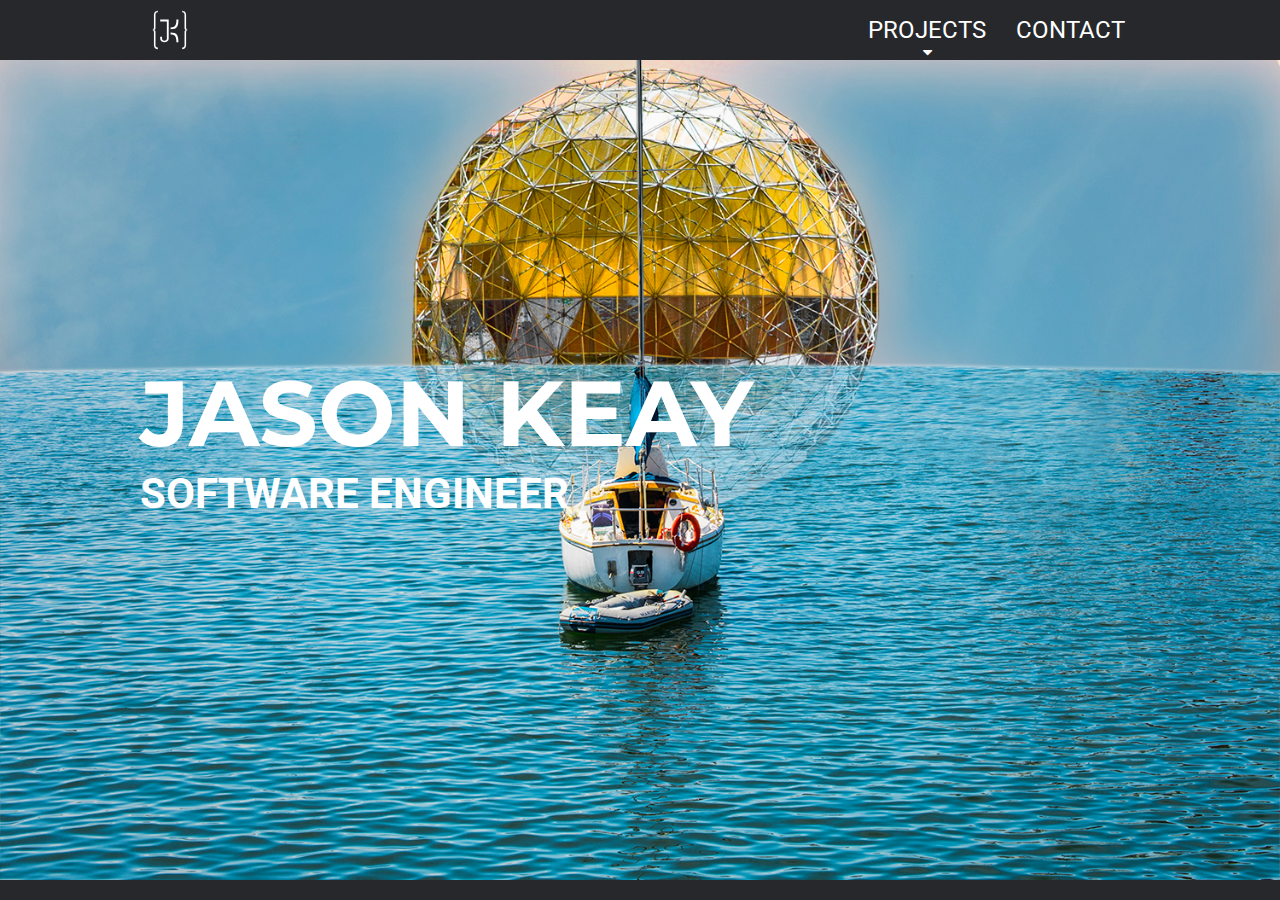
<file: index.html>
<!DOCTYPE html><html><head><script src="https://code.jquery.com/jquery-3.4.1.min.js" integrity="sha256-CSXorXvZcTkaix6Yvo6HppcZGetbYMGWSFlBw8HfCJo=" crossorigin="anonymous"></script><link rel="stylesheet" href="https://fonts.googleapis.com/css?family=Montserrat|Roboto&amp;display=swap"><link href="https://stackpath.bootstrapcdn.com/font-awesome/4.7.0/css/font-awesome.min.css" rel="stylesheet" integrity="sha384-wvfXpqpZZVQGK6TAh5PVlGOfQNHSoD2xbE+QkPxCAFlNEevoEH3Sl0sibVcOQVnN" crossorigin="anonymous"><meta name="viewport" content="width=device-width, initial-scale=1"><link rel="shortcut icon" type="image/x-icon" href="./images/personal_logo_favicon.ico"><link rel="stylesheet" href="./css/base.css"><script src="./js/portfolio.js"></script><script src="./js/index.js"></script><title>Portfolio: Jason Keay</title></head><body><nav><div class="float-content"><a class="icon-button" href="https://jkeay.github.io/Portfolio/index.html"><svg class="icon-logo" version="1.1" id="Layer_1" xmlns="http://www.w3.org/2000/svg" xmlns:xlink="http://www.w3.org/1999/xlink" x="0px" y="0px" viewBox="0 0 720 720" style="enable-background:new 0 0 720 720;" xml:space="preserve"><g><path d="M672.7,358.7c-8.9-0.1-20.2-0.1-25.6-0.1c-15,0-24-14.2-24-38.1V83.3c0-39.9-35.9-42-43.1-42c0,0,0,0,0,0V16.2 c28.2,0.3,48.2,11.8,59.5,34c8.6,16.9,8.7,34.1,8.7,34.3v236C648.3,345.1,662,354.9,672.7,358.7z"></path><path d="M581.2,17.4c14.6,0.3,27,3.8,37.1,10.4c8.4,5.5,15.2,13.2,20.2,22.9c8.5,16.7,8.6,33.6,8.7,33.8v236 c0,21.4,10,31.9,19.8,37c-7.5-0.1-15.5-0.1-19.8-0.1c-14.3,0-22.8-13.8-22.8-36.9V83.3c0-21.6-10.6-32.1-19.6-37 c-9.1-5.1-18.8-6-23.6-6.1V17.4 M578.8,15v27.6c0,0,0.4,0,1.2,0c7,0,41.9,1.9,41.9,40.8c0,43.1,0,194.1,0,237.2 c0,26.1,10.5,39.3,25.2,39.3c9.6,0,36.9,0.2,38.3,0.2c-1.5,0-35.9-0.9-35.9-39.5c0-43.1,0-236,0-236S649.5,15,578.8,15L578.8,15z M685.4,360C685.4,360,685.4,360,685.4,360C685.4,360,685.4,360,685.4,360L685.4,360z"></path></g><g><path d="M580,678.3C580,678.3,580,678.3,580,678.3c7.2,0,43.1-2,43.1-42V399.1c0-24.6,8.5-38.2,24-38.2c4.9,0,15.3,0.1,24,0.1 c-10.5,3.7-22.8,13.4-22.8,38v236c0,0.2-0.1,17.5-8.7,34.5c-11.4,22.4-31.4,33.9-59.5,34.2V678.3z"></path><path d="M647.1,362.2c4,0,11.4,0,18.7,0.1c-9.4,5-18.7,15.4-18.7,36.9v236c0,0.2-0.1,17.2-8.7,34c-4.9,9.7-11.7,17.5-20.2,23 c-10,6.6-22.5,10.1-37.1,10.4v-23.1c9.5-0.3,43.1-3.9,43.1-43.1V399.1C624.3,375.3,632.4,362.2,647.1,362.2 M647.1,359.8 c-14.6,0-25.2,11.9-25.2,39.4c0,43.1,0,194.1,0,237.2c0,38.8-34.9,40.8-41.9,40.8c-0.8,0-1.2,0-1.2,0V705 c70.7,0,70.7-69.9,70.7-69.9s0-192.9,0-236c0-35.7,26.6-39,34-39.2C676.9,359.9,655,359.8,647.1,359.8L647.1,359.8z M684.4,360 c-0.2,0-0.5,0-0.8,0c1.2,0,1.9,0,1.9,0S685,360,684.4,360L684.4,360z"></path></g><path class="path1" d="M183.5,171.9h153.3c0,0,0,265.9,0,347.4s-153.3,83.9-153.3,0c0-35.9,0-35.9,0-35.9H217v35.9 c0,45.5,86.2,43.1,86.2,0s0-313.9,0-313.9H183.5V171.9z"></path><path class="path1" d="M370.4,313.3c88.6,0,105.4-45.5,105.4-141.4h35.9c0,119.8-19.2,174.9-141.4,174.9V313.3z"></path><path class="path1" d="M370.4,440.3c88.6,0,105.4,45.5,105.4,141.4h35.9c0-119.8-21.6-174.9-141.4-174.9V440.3z"></path><g><path d="M47.7,358.7c10.7-3.8,24.4-13.6,24.4-38.2v-236c0-0.2,0.1-17.4,8.7-34.3c11.4-22.3,31.4-33.7,59.5-34v25.1c0,0,0,0,0,0 c-7.2,0-43.1,2-43.1,42v237.2c0,23.9-9,38.1-24,38.1C67.8,358.6,56.6,358.6,47.7,358.7z"></path><path d="M139.2,17.4v22.7c-9.5,0.3-43.1,3.9-43.1,43.1v237.2c0,23.1-8.5,36.9-22.8,36.9c-4.3,0-12.2,0-19.8,0.1 c9.8-5.1,19.8-15.6,19.8-37v-236c0-0.2,0.1-17,8.6-33.7c4.9-9.7,11.7-17.4,20.2-23C112.1,21.3,124.6,17.8,139.2,17.4 M141.6,15 c-70.7,0-70.7,69.5-70.7,69.5s0,192.9,0,236c0,38.7-34.4,39.5-35.9,39.5c1.3,0,28.7-0.2,38.3-0.2c14.7,0,25.2-13.2,25.2-39.3 c0-43.1,0-194.1,0-237.2c0-38.8,34.9-40.8,41.9-40.8c0.8,0,1.2,0,1.2,0V15L141.6,15z M35,360C35,360,35,360,35,360 C35,360,35,360,35,360L35,360z"></path></g><g><path d="M140.4,703.8c-28.2-0.3-48.2-11.8-59.5-34.2c-8.6-17-8.7-34.3-8.7-34.5v-236c0-24.7-12.2-34.3-22.8-38 c8.7-0.1,19-0.1,24-0.1c15.4,0,24,13.6,24,38.2v237.2c0,16.9,6.4,29,19,36c9.7,5.4,20.1,6,24.2,6c0,0,0,0,0,0V703.8z"></path><path d="M73.3,362.2c14.7,0,22.8,13.1,22.8,37v237.2c0,39.2,33.6,42.9,43.1,43.1v23.1c-14.6-0.3-27-3.9-37.1-10.4 c-8.4-5.5-15.2-13.3-20.2-23c-8.5-16.8-8.7-33.8-8.7-34v-236c0-21.5-9.4-31.9-18.7-36.9C61.9,362.2,69.3,362.2,73.3,362.2 M73.3,359.8c-7.9,0-29.8,0.2-36.4,0.2c7.4,0.2,34,3.4,34,39.2c0,43.1,0,236,0,236s0,69.9,70.7,69.9v-27.9c0,0-0.4,0-1.2,0 c-7,0-41.9-1.9-41.9-40.8c0-43.1,0-194.1,0-237.2C98.4,371.7,87.9,359.8,73.3,359.8L73.3,359.8z M36,360c-0.7,0-1.1,0-1.1,0 s0.7,0,1.9,0C36.6,360,36.3,360,36,360L36,360z"></path></g></svg></a><ul class="navList"><li><span>PROJECTS</span><i class="drop-down-caret fa fa-caret-down"></i><ul class="drop-down"><li><a href="https://jkeay.github.io/Portfolio/projects/jpg-encoder.html">JPG ENCODER</a></li><li><a href="https://jkeay.github.io/Portfolio/projects/chat-application.html">CHAT APPLICATION</a></li><li><a href="https://jkeay.github.io/Portfolio/projects/smtp-tls-client.html">SMTP TLS CLIENT </a></li><li><a href="https://jkeay.github.io/Portfolio/projects/dynamic-reliability-protocol.html">DYNAMIC RELIABILITY</a></li></ul></li><li><a href="https://jkeay.github.io/Portfolio/contact.html">CONTACT</a></li></ul><button class="mobile-toggle"><span class="burger-top"></span><span class="burger-middle"></span><span class="burger-bottom"></span></button></div></nav><div class="bodyContent"><div class="landing"><div class="title-hover"><div class="title-heading"><div class="float-content"><h1>JASON KEAY</h1><h2>SOFTWARE ENGINEER</h2></div></div></div><div class="center"><i class="fa fa-long-arrow-down floating-arrow"></i></div><div class="bannerInfo"><div class="float-content"><div class="split-text-image"><div class="text"><h3>ABOUT ME</h3><p>My name is Jay, and I am a software engineer who specializes in full stack development.
I love the creative aspects of solving logic problems, similar to solving a puzzle.
Logic and creativity tie hand in hand with everything from web design to game design.
My projects vary from designing structure programs using various programming languages such as C# and C++,
to more creative projects using applications like Blender, Maya, and the Unreal Engine.</p></div><svg class="logo-image" version="1.1" id="Layer_1" xmlns="http://www.w3.org/2000/svg" xmlns:xlink="http://www.w3.org/1999/xlink" x="0px" y="0px" viewBox="0 0 720 720" style="enable-background:new 0 0 720 720;" xml:space="preserve"><g><path d="M672.7,358.7c-8.9-0.1-20.2-0.1-25.6-0.1c-15,0-24-14.2-24-38.1V83.3c0-39.9-35.9-42-43.1-42c0,0,0,0,0,0V16.2 c28.2,0.3,48.2,11.8,59.5,34c8.6,16.9,8.7,34.1,8.7,34.3v236C648.3,345.1,662,354.9,672.7,358.7z"></path><path d="M581.2,17.4c14.6,0.3,27,3.8,37.1,10.4c8.4,5.5,15.2,13.2,20.2,22.9c8.5,16.7,8.6,33.6,8.7,33.8v236 c0,21.4,10,31.9,19.8,37c-7.5-0.1-15.5-0.1-19.8-0.1c-14.3,0-22.8-13.8-22.8-36.9V83.3c0-21.6-10.6-32.1-19.6-37 c-9.1-5.1-18.8-6-23.6-6.1V17.4 M578.8,15v27.6c0,0,0.4,0,1.2,0c7,0,41.9,1.9,41.9,40.8c0,43.1,0,194.1,0,237.2 c0,26.1,10.5,39.3,25.2,39.3c9.6,0,36.9,0.2,38.3,0.2c-1.5,0-35.9-0.9-35.9-39.5c0-43.1,0-236,0-236S649.5,15,578.8,15L578.8,15z M685.4,360C685.4,360,685.4,360,685.4,360C685.4,360,685.4,360,685.4,360L685.4,360z"></path></g><g><path d="M580,678.3C580,678.3,580,678.3,580,678.3c7.2,0,43.1-2,43.1-42V399.1c0-24.6,8.5-38.2,24-38.2c4.9,0,15.3,0.1,24,0.1 c-10.5,3.7-22.8,13.4-22.8,38v236c0,0.2-0.1,17.5-8.7,34.5c-11.4,22.4-31.4,33.9-59.5,34.2V678.3z"></path><path d="M647.1,362.2c4,0,11.4,0,18.7,0.1c-9.4,5-18.7,15.4-18.7,36.9v236c0,0.2-0.1,17.2-8.7,34c-4.9,9.7-11.7,17.5-20.2,23 c-10,6.6-22.5,10.1-37.1,10.4v-23.1c9.5-0.3,43.1-3.9,43.1-43.1V399.1C624.3,375.3,632.4,362.2,647.1,362.2 M647.1,359.8 c-14.6,0-25.2,11.9-25.2,39.4c0,43.1,0,194.1,0,237.2c0,38.8-34.9,40.8-41.9,40.8c-0.8,0-1.2,0-1.2,0V705 c70.7,0,70.7-69.9,70.7-69.9s0-192.9,0-236c0-35.7,26.6-39,34-39.2C676.9,359.9,655,359.8,647.1,359.8L647.1,359.8z M684.4,360 c-0.2,0-0.5,0-0.8,0c1.2,0,1.9,0,1.9,0S685,360,684.4,360L684.4,360z"></path></g><path class="path1" d="M183.5,171.9h153.3c0,0,0,265.9,0,347.4s-153.3,83.9-153.3,0c0-35.9,0-35.9,0-35.9H217v35.9 c0,45.5,86.2,43.1,86.2,0s0-313.9,0-313.9H183.5V171.9z"></path><path class="path1" d="M370.4,313.3c88.6,0,105.4-45.5,105.4-141.4h35.9c0,119.8-19.2,174.9-141.4,174.9V313.3z"></path><path class="path1" d="M370.4,440.3c88.6,0,105.4,45.5,105.4,141.4h35.9c0-119.8-21.6-174.9-141.4-174.9V440.3z"></path><g><path d="M47.7,358.7c10.7-3.8,24.4-13.6,24.4-38.2v-236c0-0.2,0.1-17.4,8.7-34.3c11.4-22.3,31.4-33.7,59.5-34v25.1c0,0,0,0,0,0 c-7.2,0-43.1,2-43.1,42v237.2c0,23.9-9,38.1-24,38.1C67.8,358.6,56.6,358.6,47.7,358.7z"></path><path d="M139.2,17.4v22.7c-9.5,0.3-43.1,3.9-43.1,43.1v237.2c0,23.1-8.5,36.9-22.8,36.9c-4.3,0-12.2,0-19.8,0.1 c9.8-5.1,19.8-15.6,19.8-37v-236c0-0.2,0.1-17,8.6-33.7c4.9-9.7,11.7-17.4,20.2-23C112.1,21.3,124.6,17.8,139.2,17.4 M141.6,15 c-70.7,0-70.7,69.5-70.7,69.5s0,192.9,0,236c0,38.7-34.4,39.5-35.9,39.5c1.3,0,28.7-0.2,38.3-0.2c14.7,0,25.2-13.2,25.2-39.3 c0-43.1,0-194.1,0-237.2c0-38.8,34.9-40.8,41.9-40.8c0.8,0,1.2,0,1.2,0V15L141.6,15z M35,360C35,360,35,360,35,360 C35,360,35,360,35,360L35,360z"></path></g><g><path d="M140.4,703.8c-28.2-0.3-48.2-11.8-59.5-34.2c-8.6-17-8.7-34.3-8.7-34.5v-236c0-24.7-12.2-34.3-22.8-38 c8.7-0.1,19-0.1,24-0.1c15.4,0,24,13.6,24,38.2v237.2c0,16.9,6.4,29,19,36c9.7,5.4,20.1,6,24.2,6c0,0,0,0,0,0V703.8z"></path><path d="M73.3,362.2c14.7,0,22.8,13.1,22.8,37v237.2c0,39.2,33.6,42.9,43.1,43.1v23.1c-14.6-0.3-27-3.9-37.1-10.4 c-8.4-5.5-15.2-13.3-20.2-23c-8.5-16.8-8.7-33.8-8.7-34v-236c0-21.5-9.4-31.9-18.7-36.9C61.9,362.2,69.3,362.2,73.3,362.2 M73.3,359.8c-7.9,0-29.8,0.2-36.4,0.2c7.4,0.2,34,3.4,34,39.2c0,43.1,0,236,0,236s0,69.9,70.7,69.9v-27.9c0,0-0.4,0-1.2,0 c-7,0-41.9-1.9-41.9-40.8c0-43.1,0-194.1,0-237.2C98.4,371.7,87.9,359.8,73.3,359.8L73.3,359.8z M36,360c-0.7,0-1.1,0-1.1,0 s0.7,0,1.9,0C36.6,360,36.3,360,36,360L36,360z"></path></g></svg></div></div></div><div class="parallax-image" id="bear-creak-park"></div><div class="bannerInfo bannerWhite"><div class="float-content"><div class="scroll-slider"><h2 class="skills-heading">SKILLS</h2><div class="content-left"><h3 class="title-reversed">FRONTEND</h3><ul><li>TEMPLATING : pug, handlebars</li><li>STYLE: css, scss</li><li>SCRIPTING: es6, typescript</li><li>FRAMEWORKS: jquery, backbonejs, marionnettejs, bootstrap, react</li></ul></div><div class="content-right"><img src="./images/frontend-logo.png"></div></div><hr><div class="scroll-slider"><div class="content-left"><h3 class="title-reversed">BACKEND</h3><ul><li>DATABASE : sql, mysql, mongodb, firebase</li><li>NETWORKING: socket(tcp/udp), </li><li>LANGUAGES: c++, c, c#, java, python, scheme, haskell, go, julia</li></ul></div><div class="content-right"><img src="./images/backend-logo.png"></div></div><hr><div class="scroll-slider"><div class="content-left"><h3 class="title-reversed">GRAPHICS</h3><ul><li>3D DESIGN: blender, maya</li><li>MATERIALS: substance design, quixel</li><li>IMAGE: photoshop, illustrator, gimp</li></ul></div><div class="content-right"><img src="./images/3d-graphics-logo.png"></div></div></div></div><div class="extended-footer"><div class="float-content"><a href="https://jkeay.github.io/Portfolio/contact.html">CONTACT</a><span>Copyright &#169; 2019</span></div></div></div></div><div class="mobile-menu"><ul class="navList"><li class="drop-down-container"><span>PROJECTS</span><i class="drop-down-caret fa fa-caret-down"></i><ul class="drop-down"><li><a href="https://jkeay.github.io/Portfolio/projects/jpg-encoder.html">JPG ENCODER</a></li><li><a href="https://jkeay.github.io/Portfolio/projects/chat-application.html">CHAT APPLICATION </a></li><li><a href="https://jkeay.github.io/Portfolio/projects/smtp-tls-client.html">SMTP TLS CLIENT </a></li><li><a href="https://jkeay.github.io/Portfolio/projects/dynamic-reliability-protocol.html">DYNAMIC RELIABILITY</a></li></ul></li><li><a href="https://jkeay.github.io/Portfolio/contact.html">CONTACT</a></li></ul></div><div class="image-modal"><div class="image-wrapper"><img><span class="close-modal">X</span></div></div><i class="back-to-top fa fa-arrow-circle-up"></i><footer></footer></body></html>
</file>
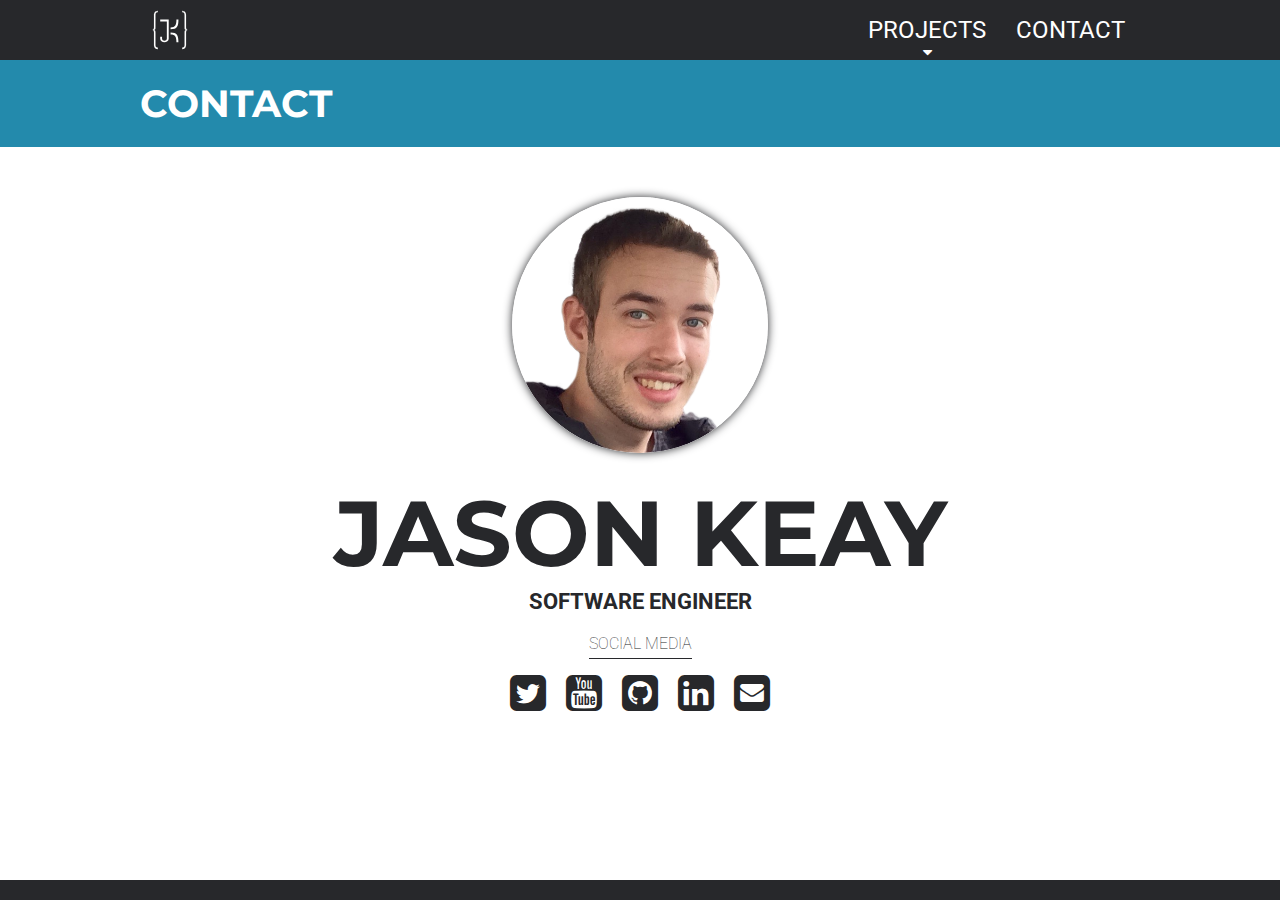
<file: contact.html>
<!DOCTYPE html><html><head><script src="https://code.jquery.com/jquery-3.4.1.min.js" integrity="sha256-CSXorXvZcTkaix6Yvo6HppcZGetbYMGWSFlBw8HfCJo=" crossorigin="anonymous"></script><link rel="stylesheet" href="https://fonts.googleapis.com/css?family=Montserrat|Roboto&amp;display=swap"><link href="https://stackpath.bootstrapcdn.com/font-awesome/4.7.0/css/font-awesome.min.css" rel="stylesheet" integrity="sha384-wvfXpqpZZVQGK6TAh5PVlGOfQNHSoD2xbE+QkPxCAFlNEevoEH3Sl0sibVcOQVnN" crossorigin="anonymous"><meta name="viewport" content="width=device-width, initial-scale=1"><link rel="shortcut icon" type="image/x-icon" href="./images/personal_logo_favicon.ico"><link rel="stylesheet" href="./css/base.css"><script src="./js/portfolio.js"></script><title>Contact</title></head><body><nav><div class="float-content"><a class="icon-button" href="https://jkeay.github.io/Portfolio/index.html"><svg class="icon-logo" version="1.1" id="Layer_1" xmlns="http://www.w3.org/2000/svg" xmlns:xlink="http://www.w3.org/1999/xlink" x="0px" y="0px" viewBox="0 0 720 720" style="enable-background:new 0 0 720 720;" xml:space="preserve"><g><path d="M672.7,358.7c-8.9-0.1-20.2-0.1-25.6-0.1c-15,0-24-14.2-24-38.1V83.3c0-39.9-35.9-42-43.1-42c0,0,0,0,0,0V16.2 c28.2,0.3,48.2,11.8,59.5,34c8.6,16.9,8.7,34.1,8.7,34.3v236C648.3,345.1,662,354.9,672.7,358.7z"></path><path d="M581.2,17.4c14.6,0.3,27,3.8,37.1,10.4c8.4,5.5,15.2,13.2,20.2,22.9c8.5,16.7,8.6,33.6,8.7,33.8v236 c0,21.4,10,31.9,19.8,37c-7.5-0.1-15.5-0.1-19.8-0.1c-14.3,0-22.8-13.8-22.8-36.9V83.3c0-21.6-10.6-32.1-19.6-37 c-9.1-5.1-18.8-6-23.6-6.1V17.4 M578.8,15v27.6c0,0,0.4,0,1.2,0c7,0,41.9,1.9,41.9,40.8c0,43.1,0,194.1,0,237.2 c0,26.1,10.5,39.3,25.2,39.3c9.6,0,36.9,0.2,38.3,0.2c-1.5,0-35.9-0.9-35.9-39.5c0-43.1,0-236,0-236S649.5,15,578.8,15L578.8,15z M685.4,360C685.4,360,685.4,360,685.4,360C685.4,360,685.4,360,685.4,360L685.4,360z"></path></g><g><path d="M580,678.3C580,678.3,580,678.3,580,678.3c7.2,0,43.1-2,43.1-42V399.1c0-24.6,8.5-38.2,24-38.2c4.9,0,15.3,0.1,24,0.1 c-10.5,3.7-22.8,13.4-22.8,38v236c0,0.2-0.1,17.5-8.7,34.5c-11.4,22.4-31.4,33.9-59.5,34.2V678.3z"></path><path d="M647.1,362.2c4,0,11.4,0,18.7,0.1c-9.4,5-18.7,15.4-18.7,36.9v236c0,0.2-0.1,17.2-8.7,34c-4.9,9.7-11.7,17.5-20.2,23 c-10,6.6-22.5,10.1-37.1,10.4v-23.1c9.5-0.3,43.1-3.9,43.1-43.1V399.1C624.3,375.3,632.4,362.2,647.1,362.2 M647.1,359.8 c-14.6,0-25.2,11.9-25.2,39.4c0,43.1,0,194.1,0,237.2c0,38.8-34.9,40.8-41.9,40.8c-0.8,0-1.2,0-1.2,0V705 c70.7,0,70.7-69.9,70.7-69.9s0-192.9,0-236c0-35.7,26.6-39,34-39.2C676.9,359.9,655,359.8,647.1,359.8L647.1,359.8z M684.4,360 c-0.2,0-0.5,0-0.8,0c1.2,0,1.9,0,1.9,0S685,360,684.4,360L684.4,360z"></path></g><path class="path1" d="M183.5,171.9h153.3c0,0,0,265.9,0,347.4s-153.3,83.9-153.3,0c0-35.9,0-35.9,0-35.9H217v35.9 c0,45.5,86.2,43.1,86.2,0s0-313.9,0-313.9H183.5V171.9z"></path><path class="path1" d="M370.4,313.3c88.6,0,105.4-45.5,105.4-141.4h35.9c0,119.8-19.2,174.9-141.4,174.9V313.3z"></path><path class="path1" d="M370.4,440.3c88.6,0,105.4,45.5,105.4,141.4h35.9c0-119.8-21.6-174.9-141.4-174.9V440.3z"></path><g><path d="M47.7,358.7c10.7-3.8,24.4-13.6,24.4-38.2v-236c0-0.2,0.1-17.4,8.7-34.3c11.4-22.3,31.4-33.7,59.5-34v25.1c0,0,0,0,0,0 c-7.2,0-43.1,2-43.1,42v237.2c0,23.9-9,38.1-24,38.1C67.8,358.6,56.6,358.6,47.7,358.7z"></path><path d="M139.2,17.4v22.7c-9.5,0.3-43.1,3.9-43.1,43.1v237.2c0,23.1-8.5,36.9-22.8,36.9c-4.3,0-12.2,0-19.8,0.1 c9.8-5.1,19.8-15.6,19.8-37v-236c0-0.2,0.1-17,8.6-33.7c4.9-9.7,11.7-17.4,20.2-23C112.1,21.3,124.6,17.8,139.2,17.4 M141.6,15 c-70.7,0-70.7,69.5-70.7,69.5s0,192.9,0,236c0,38.7-34.4,39.5-35.9,39.5c1.3,0,28.7-0.2,38.3-0.2c14.7,0,25.2-13.2,25.2-39.3 c0-43.1,0-194.1,0-237.2c0-38.8,34.9-40.8,41.9-40.8c0.8,0,1.2,0,1.2,0V15L141.6,15z M35,360C35,360,35,360,35,360 C35,360,35,360,35,360L35,360z"></path></g><g><path d="M140.4,703.8c-28.2-0.3-48.2-11.8-59.5-34.2c-8.6-17-8.7-34.3-8.7-34.5v-236c0-24.7-12.2-34.3-22.8-38 c8.7-0.1,19-0.1,24-0.1c15.4,0,24,13.6,24,38.2v237.2c0,16.9,6.4,29,19,36c9.7,5.4,20.1,6,24.2,6c0,0,0,0,0,0V703.8z"></path><path d="M73.3,362.2c14.7,0,22.8,13.1,22.8,37v237.2c0,39.2,33.6,42.9,43.1,43.1v23.1c-14.6-0.3-27-3.9-37.1-10.4 c-8.4-5.5-15.2-13.3-20.2-23c-8.5-16.8-8.7-33.8-8.7-34v-236c0-21.5-9.4-31.9-18.7-36.9C61.9,362.2,69.3,362.2,73.3,362.2 M73.3,359.8c-7.9,0-29.8,0.2-36.4,0.2c7.4,0.2,34,3.4,34,39.2c0,43.1,0,236,0,236s0,69.9,70.7,69.9v-27.9c0,0-0.4,0-1.2,0 c-7,0-41.9-1.9-41.9-40.8c0-43.1,0-194.1,0-237.2C98.4,371.7,87.9,359.8,73.3,359.8L73.3,359.8z M36,360c-0.7,0-1.1,0-1.1,0 s0.7,0,1.9,0C36.6,360,36.3,360,36,360L36,360z"></path></g></svg></a><ul class="navList"><li><span>PROJECTS</span><i class="drop-down-caret fa fa-caret-down"></i><ul class="drop-down"><li><a href="https://jkeay.github.io/Portfolio/projects/jpg-encoder.html">JPG ENCODER</a></li><li><a href="https://jkeay.github.io/Portfolio/projects/chat-application.html">CHAT APPLICATION</a></li><li><a href="https://jkeay.github.io/Portfolio/projects/smtp-tls-client.html">SMTP TLS CLIENT </a></li><li><a href="https://jkeay.github.io/Portfolio/projects/dynamic-reliability-protocol.html">DYNAMIC RELIABILITY</a></li></ul></li><li><a href="https://jkeay.github.io/Portfolio/contact.html">CONTACT</a></li></ul><button class="mobile-toggle"><span class="burger-top"></span><span class="burger-middle"></span><span class="burger-bottom"></span></button></div></nav><div class="bodyContent"><div class="bannerInfo"><div class="float-content"><h1 class="project-heading">CONTACT</h1></div></div><div class="float-content margin-top"><div class="center"><img class="contact-image" src="./images/self-portrait.png"></div><div class="center"><h1 class="contact-header">JASON KEAY</h1><h2 class="contact-subheading">SOFTWARE ENGINEER</h2><h3 class="social-media-header">SOCIAL MEDIA</h3></div><ul class="social-media-list center"><li><a href="https://twitter.com/JBird632"><i class="fa fa-twitter-square"></i></a></li><li><a href="https://www.youtube.com/user/JBird632"><i class="fa fa-youtube-square"></i></a></li><li><a href="https://github.com/jkeay"><i class="fa fa-github-square"></i></a></li><li><a href=""><i class="fa fa-linkedin-square"></i></a></li><li><a href="mailto:jasonkeay@hotmail.ca"><i class="fa fa-envelope-square"></i></a></li></ul></div></div><div class="mobile-menu"><ul class="navList"><li class="drop-down-container"><span>PROJECTS</span><i class="drop-down-caret fa fa-caret-down"></i><ul class="drop-down"><li><a href="https://jkeay.github.io/Portfolio/projects/jpg-encoder.html">JPG ENCODER</a></li><li><a href="https://jkeay.github.io/Portfolio/projects/chat-application.html">CHAT APPLICATION </a></li><li><a href="https://jkeay.github.io/Portfolio/projects/smtp-tls-client.html">SMTP TLS CLIENT </a></li><li><a href="https://jkeay.github.io/Portfolio/projects/dynamic-reliability-protocol.html">DYNAMIC RELIABILITY</a></li></ul></li><li><a href="https://jkeay.github.io/Portfolio/contact.html">CONTACT</a></li></ul></div><div class="image-modal"><div class="image-wrapper"><img><span class="close-modal">X</span></div></div><i class="back-to-top fa fa-arrow-circle-up"></i><footer></footer></body></html>
</file>
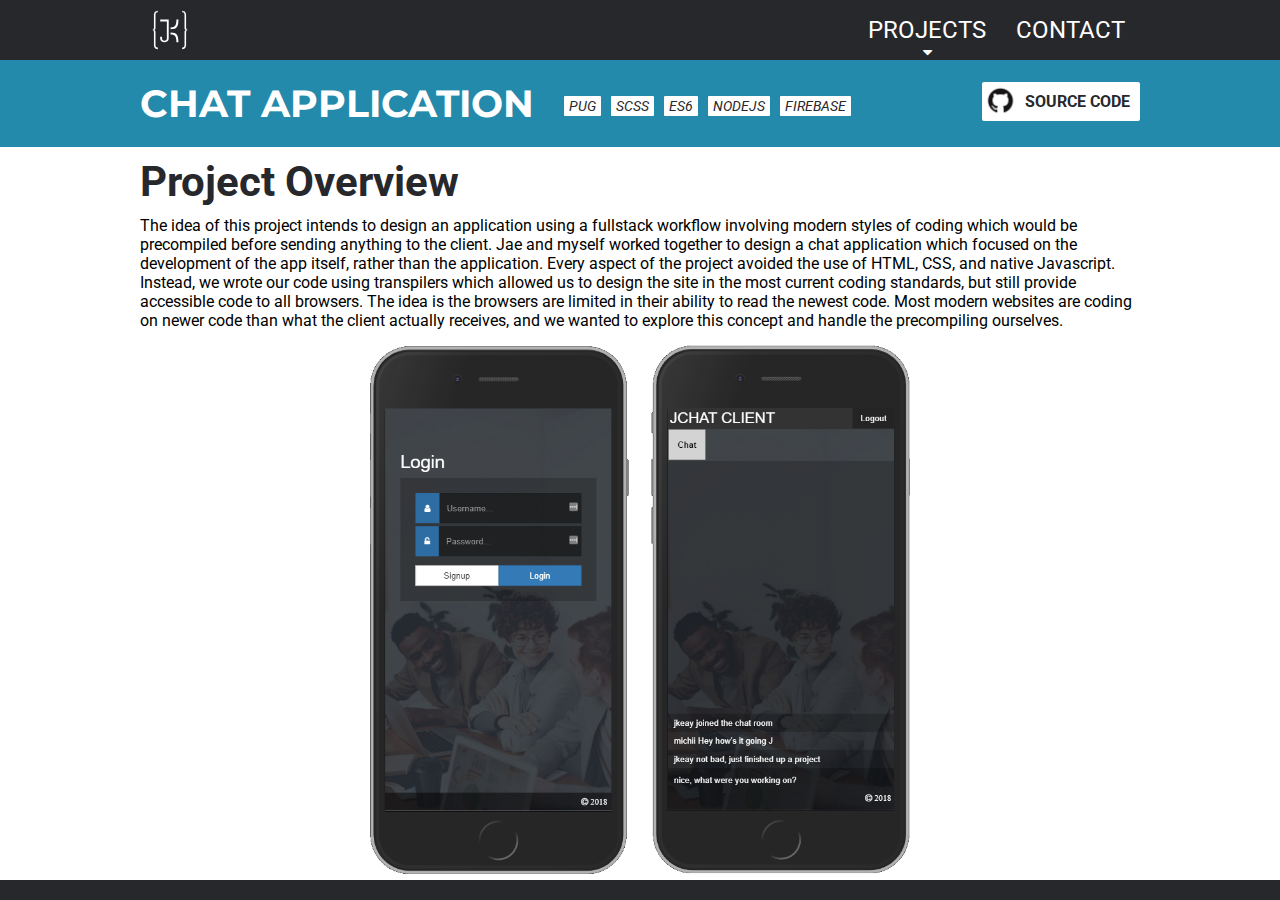
<file: projects/chat-application.html>
<!DOCTYPE html><html><head><script src="https://code.jquery.com/jquery-3.4.1.min.js" integrity="sha256-CSXorXvZcTkaix6Yvo6HppcZGetbYMGWSFlBw8HfCJo=" crossorigin="anonymous"></script><link rel="stylesheet" href="https://fonts.googleapis.com/css?family=Montserrat|Roboto&amp;display=swap"><link href="https://stackpath.bootstrapcdn.com/font-awesome/4.7.0/css/font-awesome.min.css" rel="stylesheet" integrity="sha384-wvfXpqpZZVQGK6TAh5PVlGOfQNHSoD2xbE+QkPxCAFlNEevoEH3Sl0sibVcOQVnN" crossorigin="anonymous"><meta name="viewport" content="width=device-width, initial-scale=1"><link rel="shortcut icon" type="image/x-icon" href="../images/personal_logo_favicon.ico"><link rel="stylesheet" href="../css/base.css"><script src="../js/portfolio.js"></script><title>CHAT APPLICATION</title></head><body><nav><div class="float-content"><a class="icon-button" href="https://jkeay.github.io/Portfolio/index.html"><svg class="icon-logo" version="1.1" id="Layer_1" xmlns="http://www.w3.org/2000/svg" xmlns:xlink="http://www.w3.org/1999/xlink" x="0px" y="0px" viewBox="0 0 720 720" style="enable-background:new 0 0 720 720;" xml:space="preserve"><g><path d="M672.7,358.7c-8.9-0.1-20.2-0.1-25.6-0.1c-15,0-24-14.2-24-38.1V83.3c0-39.9-35.9-42-43.1-42c0,0,0,0,0,0V16.2 c28.2,0.3,48.2,11.8,59.5,34c8.6,16.9,8.7,34.1,8.7,34.3v236C648.3,345.1,662,354.9,672.7,358.7z"></path><path d="M581.2,17.4c14.6,0.3,27,3.8,37.1,10.4c8.4,5.5,15.2,13.2,20.2,22.9c8.5,16.7,8.6,33.6,8.7,33.8v236 c0,21.4,10,31.9,19.8,37c-7.5-0.1-15.5-0.1-19.8-0.1c-14.3,0-22.8-13.8-22.8-36.9V83.3c0-21.6-10.6-32.1-19.6-37 c-9.1-5.1-18.8-6-23.6-6.1V17.4 M578.8,15v27.6c0,0,0.4,0,1.2,0c7,0,41.9,1.9,41.9,40.8c0,43.1,0,194.1,0,237.2 c0,26.1,10.5,39.3,25.2,39.3c9.6,0,36.9,0.2,38.3,0.2c-1.5,0-35.9-0.9-35.9-39.5c0-43.1,0-236,0-236S649.5,15,578.8,15L578.8,15z M685.4,360C685.4,360,685.4,360,685.4,360C685.4,360,685.4,360,685.4,360L685.4,360z"></path></g><g><path d="M580,678.3C580,678.3,580,678.3,580,678.3c7.2,0,43.1-2,43.1-42V399.1c0-24.6,8.5-38.2,24-38.2c4.9,0,15.3,0.1,24,0.1 c-10.5,3.7-22.8,13.4-22.8,38v236c0,0.2-0.1,17.5-8.7,34.5c-11.4,22.4-31.4,33.9-59.5,34.2V678.3z"></path><path d="M647.1,362.2c4,0,11.4,0,18.7,0.1c-9.4,5-18.7,15.4-18.7,36.9v236c0,0.2-0.1,17.2-8.7,34c-4.9,9.7-11.7,17.5-20.2,23 c-10,6.6-22.5,10.1-37.1,10.4v-23.1c9.5-0.3,43.1-3.9,43.1-43.1V399.1C624.3,375.3,632.4,362.2,647.1,362.2 M647.1,359.8 c-14.6,0-25.2,11.9-25.2,39.4c0,43.1,0,194.1,0,237.2c0,38.8-34.9,40.8-41.9,40.8c-0.8,0-1.2,0-1.2,0V705 c70.7,0,70.7-69.9,70.7-69.9s0-192.9,0-236c0-35.7,26.6-39,34-39.2C676.9,359.9,655,359.8,647.1,359.8L647.1,359.8z M684.4,360 c-0.2,0-0.5,0-0.8,0c1.2,0,1.9,0,1.9,0S685,360,684.4,360L684.4,360z"></path></g><path class="path1" d="M183.5,171.9h153.3c0,0,0,265.9,0,347.4s-153.3,83.9-153.3,0c0-35.9,0-35.9,0-35.9H217v35.9 c0,45.5,86.2,43.1,86.2,0s0-313.9,0-313.9H183.5V171.9z"></path><path class="path1" d="M370.4,313.3c88.6,0,105.4-45.5,105.4-141.4h35.9c0,119.8-19.2,174.9-141.4,174.9V313.3z"></path><path class="path1" d="M370.4,440.3c88.6,0,105.4,45.5,105.4,141.4h35.9c0-119.8-21.6-174.9-141.4-174.9V440.3z"></path><g><path d="M47.7,358.7c10.7-3.8,24.4-13.6,24.4-38.2v-236c0-0.2,0.1-17.4,8.7-34.3c11.4-22.3,31.4-33.7,59.5-34v25.1c0,0,0,0,0,0 c-7.2,0-43.1,2-43.1,42v237.2c0,23.9-9,38.1-24,38.1C67.8,358.6,56.6,358.6,47.7,358.7z"></path><path d="M139.2,17.4v22.7c-9.5,0.3-43.1,3.9-43.1,43.1v237.2c0,23.1-8.5,36.9-22.8,36.9c-4.3,0-12.2,0-19.8,0.1 c9.8-5.1,19.8-15.6,19.8-37v-236c0-0.2,0.1-17,8.6-33.7c4.9-9.7,11.7-17.4,20.2-23C112.1,21.3,124.6,17.8,139.2,17.4 M141.6,15 c-70.7,0-70.7,69.5-70.7,69.5s0,192.9,0,236c0,38.7-34.4,39.5-35.9,39.5c1.3,0,28.7-0.2,38.3-0.2c14.7,0,25.2-13.2,25.2-39.3 c0-43.1,0-194.1,0-237.2c0-38.8,34.9-40.8,41.9-40.8c0.8,0,1.2,0,1.2,0V15L141.6,15z M35,360C35,360,35,360,35,360 C35,360,35,360,35,360L35,360z"></path></g><g><path d="M140.4,703.8c-28.2-0.3-48.2-11.8-59.5-34.2c-8.6-17-8.7-34.3-8.7-34.5v-236c0-24.7-12.2-34.3-22.8-38 c8.7-0.1,19-0.1,24-0.1c15.4,0,24,13.6,24,38.2v237.2c0,16.9,6.4,29,19,36c9.7,5.4,20.1,6,24.2,6c0,0,0,0,0,0V703.8z"></path><path d="M73.3,362.2c14.7,0,22.8,13.1,22.8,37v237.2c0,39.2,33.6,42.9,43.1,43.1v23.1c-14.6-0.3-27-3.9-37.1-10.4 c-8.4-5.5-15.2-13.3-20.2-23c-8.5-16.8-8.7-33.8-8.7-34v-236c0-21.5-9.4-31.9-18.7-36.9C61.9,362.2,69.3,362.2,73.3,362.2 M73.3,359.8c-7.9,0-29.8,0.2-36.4,0.2c7.4,0.2,34,3.4,34,39.2c0,43.1,0,236,0,236s0,69.9,70.7,69.9v-27.9c0,0-0.4,0-1.2,0 c-7,0-41.9-1.9-41.9-40.8c0-43.1,0-194.1,0-237.2C98.4,371.7,87.9,359.8,73.3,359.8L73.3,359.8z M36,360c-0.7,0-1.1,0-1.1,0 s0.7,0,1.9,0C36.6,360,36.3,360,36,360L36,360z"></path></g></svg></a><ul class="navList"><li><span>PROJECTS</span><i class="drop-down-caret fa fa-caret-down"></i><ul class="drop-down"><li><a href="https://jkeay.github.io/Portfolio/projects/jpg-encoder.html">JPG ENCODER</a></li><li><a href="https://jkeay.github.io/Portfolio/projects/chat-application.html">CHAT APPLICATION</a></li><li><a href="https://jkeay.github.io/Portfolio/projects/smtp-tls-client.html">SMTP TLS CLIENT </a></li><li><a href="https://jkeay.github.io/Portfolio/projects/dynamic-reliability-protocol.html">DYNAMIC RELIABILITY</a></li></ul></li><li><a href="https://jkeay.github.io/Portfolio/contact.html">CONTACT</a></li></ul><button class="mobile-toggle"><span class="burger-top"></span><span class="burger-middle"></span><span class="burger-bottom"></span></button></div></nav><div class="bodyContent"><div class="bannerInfo"><div class="float-content"><h1 class="project-heading">CHAT APPLICATION</h1><ul class="project-tags"><li>PUG</li><li>SCSS</li><li>ES6</li><li>NODEJS</li><li>FIREBASE</li></ul><a class="source-code" href="https://github.com/jkeay/ChatApplication"><img src="../images/github.png"><span>SOURCE CODE</span></a></div></div><div class="float-content padding"><h2 class="project-heading">Project Overview</h2><p class="project-description">The idea of this project intends to design an application using a fullstack workflow involving modern styles of coding which would be precompiled before sending anything to the client.
Jae and myself worked together to design a chat application which focused on the development of the app itself, rather than the application.
Every aspect of the project avoided the use of HTML, CSS, and native Javascript. Instead, we wrote our code using transpilers which allowed us to design the site in the most current coding standards,
but still provide accessible code to all browsers. The idea is the browsers are limited in their ability to read the newest code. Most modern websites are coding on newer code than what the client actually receives,
and we wanted to explore this concept and handle the precompiling ourselves.</p><div class="center"><img class="clickable-image scaled-image" src="../images/chat_application.png"></div></div><div class="bannerInfo"><div class="float-content"><h2 class="project-heading banner-header">Goals</h2><p>1. Design a chat application which could store users in a Firebase database, utilizing their authentication services</p><p>2. Code everything in the latest standards, using transpilers to precompile code so that all browsers could natively read code</p></div></div><div class="float-content padding project-process"><h2 class="project-heading">Process</h2><div class="project-step scroll-slider"><div class="project-subheading"><span>01</span><h3>FIREBASE</h3></div><p>We utilized Firebase as our database as it is an easy to set up, free to use database service hosted by Google. We were able to store users and hashed passwords on a Google server,
which would then offhand the authentication to Firebase, leaving on the chat application services to be handled from our application. We then would request authentication with the
existing database before logging the user into the client. Note that Firebase includes chat application services; however, the purpose of our project required we implement our own application.
The setup for Firebase is extremely straight-forward. Create an account, setup a database, get an access key, and setup the Firebase framework on your frontend code.</p><div class="center"><a href="https://firebase.google.com/"><img class="clickable-image icon" src="../images/firebase.png"></a></div></div><div class="project-step scroll-slider"><div class="project-subheading"><span>02</span><h3>BABEL</h3></div><p>In order to allow our code to be written using ES6, we required a precompiler which would convert the more modern ES6 code into the browser safe ES5. We design our server,
which ran NodeJS, to use the NPM module called Babel. This module could transpile code from ES6 to ES5 and even bundle all of our dependencies into a single file which the client would receive.
Utilizing ES6 allows for much greater coding advantages such as classes, string formatting, and much more.</p><div class="center"><a href="https://babeljs.io/"><img class="clickable-image icon" src="../images/es6.jpg"></a></div></div><div class="project-step scroll-slider"><div class="project-subheading"><span>03</span><h3>SASS</h3></div><p>The project replaced CSS with a more fluid and dynamic language called SCSS, which would be handled by another node module called SASS. The SASS module allows us to transpile .scss formats into .css.
We gain a large amount of benefits from utilizing this, including: mixins, variables, importing, and encapsulating families of css classes together.</p><div class="center"><a href="https://sass-lang.com/"><img class="clickable-image icon" src="../images/sass.png"></a></div></div><div class="project-step scroll-slider"><div class="project-subheading"><span>04</span><h3>PUG</h3></div><p>One of the much-needed improvements included the replacement of HTML. PUG, formerly known as Jade, is a templating format which replaces HTML.
The tag format creates too much clutter in the code, so PUG replaces these with indentations. We can also pass objects from the server into the PUG files before they are transpiled back into HTML for the client's browser.
This allows for iteration over an array of elements that can be displayed in a list or dynamic information on the page.</p><div class="center"><a href="https://pugjs.org/api/getting-started.html"><img class="clickable-image icon" src="../images/pug.png"></a></div></div></div><div class="bannerInfo"><div class="float-content"><h2 class="project-heading">OUTCOME</h2><p>All the coding in the project allowed us to design code faster and much more cleanly than if we were to have used native HTML, CSS, and Javascript.
Adding an abstraction of the transpiler for our code allows for advancing fullstack development without the restrictions of browsers affecting us.
Once the project's code was completed and everything worked as expected, we designed a presentation to illustrate our findings.
At Vancouver's Harbor Center we invited many developers from the area to take place in a discussion of frontend code. Our findings helped clarify a lot of the workings of how frameworks such as Webpack,
which is known for performing many of these tasks under the hood.</p></div></div></div><div class="mobile-menu"><ul class="navList"><li class="drop-down-container"><span>PROJECTS</span><i class="drop-down-caret fa fa-caret-down"></i><ul class="drop-down"><li><a href="https://jkeay.github.io/Portfolio/projects/jpg-encoder.html">JPG ENCODER</a></li><li><a href="https://jkeay.github.io/Portfolio/projects/chat-application.html">CHAT APPLICATION </a></li><li><a href="https://jkeay.github.io/Portfolio/projects/smtp-tls-client.html">SMTP TLS CLIENT </a></li><li><a href="https://jkeay.github.io/Portfolio/projects/dynamic-reliability-protocol.html">DYNAMIC RELIABILITY</a></li></ul></li><li><a href="https://jkeay.github.io/Portfolio/contact.html">CONTACT</a></li></ul></div><div class="image-modal"><div class="image-wrapper"><img><span class="close-modal">X</span></div></div><i class="back-to-top fa fa-arrow-circle-up"></i><footer></footer></body></html>
</file>
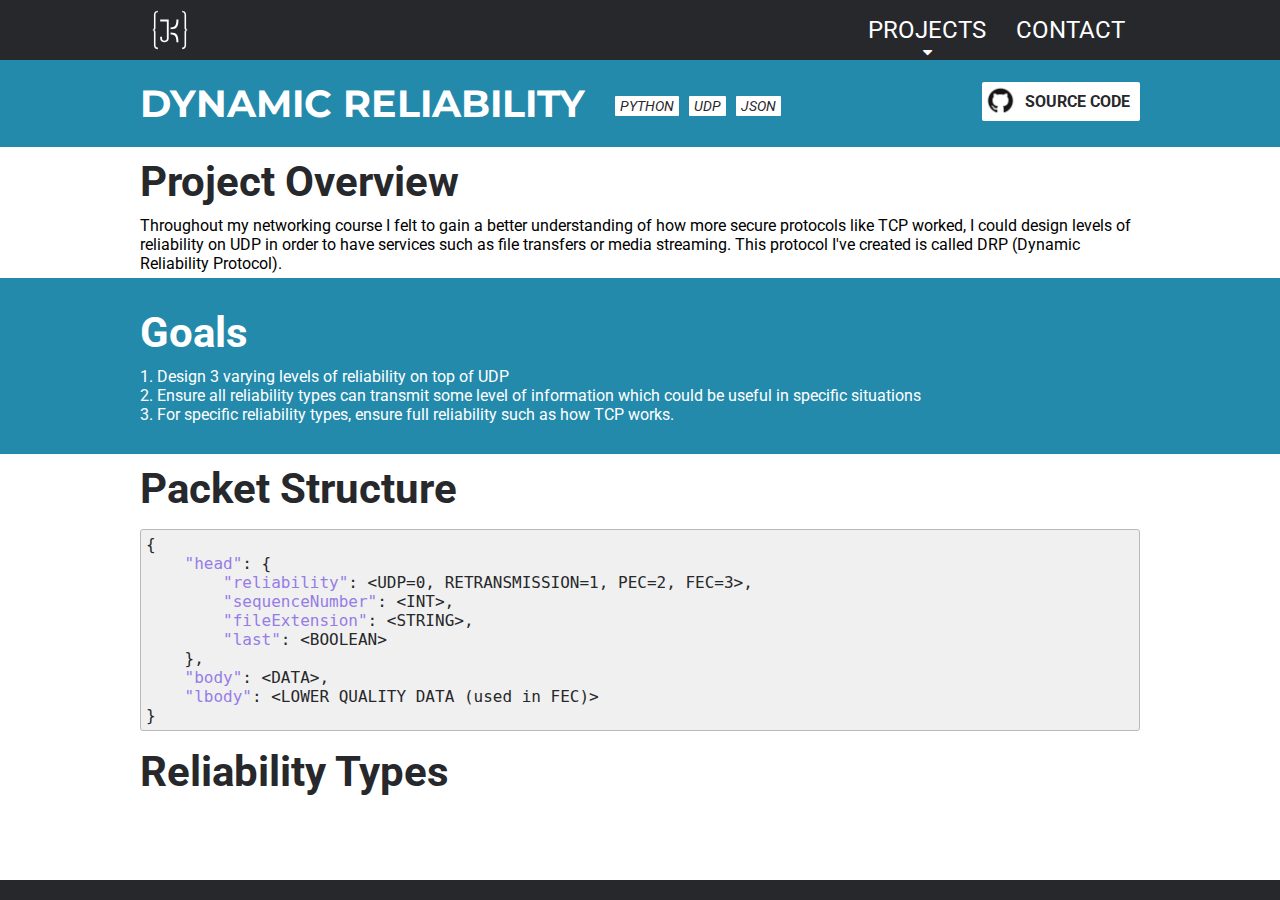
<file: projects/dynamic-reliability-protocol.html>
<!DOCTYPE html><html><head><script src="https://code.jquery.com/jquery-3.4.1.min.js" integrity="sha256-CSXorXvZcTkaix6Yvo6HppcZGetbYMGWSFlBw8HfCJo=" crossorigin="anonymous"></script><link rel="stylesheet" href="https://fonts.googleapis.com/css?family=Montserrat|Roboto&amp;display=swap"><link href="https://stackpath.bootstrapcdn.com/font-awesome/4.7.0/css/font-awesome.min.css" rel="stylesheet" integrity="sha384-wvfXpqpZZVQGK6TAh5PVlGOfQNHSoD2xbE+QkPxCAFlNEevoEH3Sl0sibVcOQVnN" crossorigin="anonymous"><meta name="viewport" content="width=device-width, initial-scale=1"><link rel="shortcut icon" type="image/x-icon" href="../images/personal_logo_favicon.ico"><link rel="stylesheet" href="../css/base.css"><script src="../js/portfolio.js"></script><title>DYNAMIC RELIABILITY PROTOCOL</title></head><body><nav><div class="float-content"><a class="icon-button" href="https://jkeay.github.io/Portfolio/index.html"><svg class="icon-logo" version="1.1" id="Layer_1" xmlns="http://www.w3.org/2000/svg" xmlns:xlink="http://www.w3.org/1999/xlink" x="0px" y="0px" viewBox="0 0 720 720" style="enable-background:new 0 0 720 720;" xml:space="preserve"><g><path d="M672.7,358.7c-8.9-0.1-20.2-0.1-25.6-0.1c-15,0-24-14.2-24-38.1V83.3c0-39.9-35.9-42-43.1-42c0,0,0,0,0,0V16.2 c28.2,0.3,48.2,11.8,59.5,34c8.6,16.9,8.7,34.1,8.7,34.3v236C648.3,345.1,662,354.9,672.7,358.7z"></path><path d="M581.2,17.4c14.6,0.3,27,3.8,37.1,10.4c8.4,5.5,15.2,13.2,20.2,22.9c8.5,16.7,8.6,33.6,8.7,33.8v236 c0,21.4,10,31.9,19.8,37c-7.5-0.1-15.5-0.1-19.8-0.1c-14.3,0-22.8-13.8-22.8-36.9V83.3c0-21.6-10.6-32.1-19.6-37 c-9.1-5.1-18.8-6-23.6-6.1V17.4 M578.8,15v27.6c0,0,0.4,0,1.2,0c7,0,41.9,1.9,41.9,40.8c0,43.1,0,194.1,0,237.2 c0,26.1,10.5,39.3,25.2,39.3c9.6,0,36.9,0.2,38.3,0.2c-1.5,0-35.9-0.9-35.9-39.5c0-43.1,0-236,0-236S649.5,15,578.8,15L578.8,15z M685.4,360C685.4,360,685.4,360,685.4,360C685.4,360,685.4,360,685.4,360L685.4,360z"></path></g><g><path d="M580,678.3C580,678.3,580,678.3,580,678.3c7.2,0,43.1-2,43.1-42V399.1c0-24.6,8.5-38.2,24-38.2c4.9,0,15.3,0.1,24,0.1 c-10.5,3.7-22.8,13.4-22.8,38v236c0,0.2-0.1,17.5-8.7,34.5c-11.4,22.4-31.4,33.9-59.5,34.2V678.3z"></path><path d="M647.1,362.2c4,0,11.4,0,18.7,0.1c-9.4,5-18.7,15.4-18.7,36.9v236c0,0.2-0.1,17.2-8.7,34c-4.9,9.7-11.7,17.5-20.2,23 c-10,6.6-22.5,10.1-37.1,10.4v-23.1c9.5-0.3,43.1-3.9,43.1-43.1V399.1C624.3,375.3,632.4,362.2,647.1,362.2 M647.1,359.8 c-14.6,0-25.2,11.9-25.2,39.4c0,43.1,0,194.1,0,237.2c0,38.8-34.9,40.8-41.9,40.8c-0.8,0-1.2,0-1.2,0V705 c70.7,0,70.7-69.9,70.7-69.9s0-192.9,0-236c0-35.7,26.6-39,34-39.2C676.9,359.9,655,359.8,647.1,359.8L647.1,359.8z M684.4,360 c-0.2,0-0.5,0-0.8,0c1.2,0,1.9,0,1.9,0S685,360,684.4,360L684.4,360z"></path></g><path class="path1" d="M183.5,171.9h153.3c0,0,0,265.9,0,347.4s-153.3,83.9-153.3,0c0-35.9,0-35.9,0-35.9H217v35.9 c0,45.5,86.2,43.1,86.2,0s0-313.9,0-313.9H183.5V171.9z"></path><path class="path1" d="M370.4,313.3c88.6,0,105.4-45.5,105.4-141.4h35.9c0,119.8-19.2,174.9-141.4,174.9V313.3z"></path><path class="path1" d="M370.4,440.3c88.6,0,105.4,45.5,105.4,141.4h35.9c0-119.8-21.6-174.9-141.4-174.9V440.3z"></path><g><path d="M47.7,358.7c10.7-3.8,24.4-13.6,24.4-38.2v-236c0-0.2,0.1-17.4,8.7-34.3c11.4-22.3,31.4-33.7,59.5-34v25.1c0,0,0,0,0,0 c-7.2,0-43.1,2-43.1,42v237.2c0,23.9-9,38.1-24,38.1C67.8,358.6,56.6,358.6,47.7,358.7z"></path><path d="M139.2,17.4v22.7c-9.5,0.3-43.1,3.9-43.1,43.1v237.2c0,23.1-8.5,36.9-22.8,36.9c-4.3,0-12.2,0-19.8,0.1 c9.8-5.1,19.8-15.6,19.8-37v-236c0-0.2,0.1-17,8.6-33.7c4.9-9.7,11.7-17.4,20.2-23C112.1,21.3,124.6,17.8,139.2,17.4 M141.6,15 c-70.7,0-70.7,69.5-70.7,69.5s0,192.9,0,236c0,38.7-34.4,39.5-35.9,39.5c1.3,0,28.7-0.2,38.3-0.2c14.7,0,25.2-13.2,25.2-39.3 c0-43.1,0-194.1,0-237.2c0-38.8,34.9-40.8,41.9-40.8c0.8,0,1.2,0,1.2,0V15L141.6,15z M35,360C35,360,35,360,35,360 C35,360,35,360,35,360L35,360z"></path></g><g><path d="M140.4,703.8c-28.2-0.3-48.2-11.8-59.5-34.2c-8.6-17-8.7-34.3-8.7-34.5v-236c0-24.7-12.2-34.3-22.8-38 c8.7-0.1,19-0.1,24-0.1c15.4,0,24,13.6,24,38.2v237.2c0,16.9,6.4,29,19,36c9.7,5.4,20.1,6,24.2,6c0,0,0,0,0,0V703.8z"></path><path d="M73.3,362.2c14.7,0,22.8,13.1,22.8,37v237.2c0,39.2,33.6,42.9,43.1,43.1v23.1c-14.6-0.3-27-3.9-37.1-10.4 c-8.4-5.5-15.2-13.3-20.2-23c-8.5-16.8-8.7-33.8-8.7-34v-236c0-21.5-9.4-31.9-18.7-36.9C61.9,362.2,69.3,362.2,73.3,362.2 M73.3,359.8c-7.9,0-29.8,0.2-36.4,0.2c7.4,0.2,34,3.4,34,39.2c0,43.1,0,236,0,236s0,69.9,70.7,69.9v-27.9c0,0-0.4,0-1.2,0 c-7,0-41.9-1.9-41.9-40.8c0-43.1,0-194.1,0-237.2C98.4,371.7,87.9,359.8,73.3,359.8L73.3,359.8z M36,360c-0.7,0-1.1,0-1.1,0 s0.7,0,1.9,0C36.6,360,36.3,360,36,360L36,360z"></path></g></svg></a><ul class="navList"><li><span>PROJECTS</span><i class="drop-down-caret fa fa-caret-down"></i><ul class="drop-down"><li><a href="https://jkeay.github.io/Portfolio/projects/jpg-encoder.html">JPG ENCODER</a></li><li><a href="https://jkeay.github.io/Portfolio/projects/chat-application.html">CHAT APPLICATION</a></li><li><a href="https://jkeay.github.io/Portfolio/projects/smtp-tls-client.html">SMTP TLS CLIENT </a></li><li><a href="https://jkeay.github.io/Portfolio/projects/dynamic-reliability-protocol.html">DYNAMIC RELIABILITY</a></li></ul></li><li><a href="https://jkeay.github.io/Portfolio/contact.html">CONTACT</a></li></ul><button class="mobile-toggle"><span class="burger-top"></span><span class="burger-middle"></span><span class="burger-bottom"></span></button></div></nav><div class="bodyContent"><div class="bannerInfo"><div class="float-content"><h1 class="project-heading">DYNAMIC RELIABILITY</h1><ul class="project-tags"><li>PYTHON</li><li>UDP</li><li>JSON</li></ul><a class="source-code" href="https://github.com/jkeay/Dynamic-Reliability-Protocol"><img src="../images/github.png"><span>SOURCE CODE</span></a></div></div><div class="float-content padding"><h2 class="project-heading">Project Overview</h2><p class="project-description">Throughout my networking course I felt to gain a better understanding of how more secure protocols like TCP worked, I could design levels of reliability on UDP in order to 
have services such as file transfers or media streaming. This protocol I've created is called DRP (Dynamic Reliability Protocol).</p></div><div class="bannerInfo"><div class="float-content"><h2 class="project-heading banner-header">Goals</h2><p>1. Design 3 varying levels of reliability on top of UDP</p><p>2. Ensure all reliability types can transmit some level of information which could be useful in specific situations</p><p>3. For specific reliability types, ensure full reliability such as how TCP works.</p></div></div><div class="float-content padding"><h2 class="project-heading">Packet Structure</h2><pre class="code-box">{
    <span class='string'>"head"</span>: {
        <span class='string'>"reliability"</span>: &lt;UDP=0, RETRANSMISSION=1, PEC=2, FEC=3&gt;,
        <span class='string'>"sequenceNumber"</span>: &lt;INT&gt;,
        <span class='string'>"fileExtension"</span>: &lt;STRING&gt;,
        <span class='string'>"last"</span>: &lt;BOOLEAN&gt;
    },
    <span class='string'>"body"</span>: &lt;DATA&gt;,
    <span class='string'>"lbody"</span>: &lt;LOWER QUALITY DATA (used in FEC)&gt;
}</pre></div><div class="float-content padding project-process"><h2 class="project-heading">Reliability Types</h2><div class="project-step scroll-slider"><div class="project-subheading"><span>01</span><h3>RETRANSMISSION</h3></div><p>The first reliability type is the most straight forward as it resembles TCP. In this formation, DRP will have the server wait for a connection from a client, and then
send the first data packet to the client. With this reliability the client must respond to the server with an ACK packet to allow the server to know the client received the file.
In the case where a file was dropped (either the data packet or the acknowledgment) the server's socket will timeout and resend the same packet. I have included a
parameter in order for the user to specify how many attempts this retransmission process can occur. Finally, once the client has received the entire file, the last packet will be
marked with "last" similar to a FIN packet in other protocols. This ends the transmission and the file should be 100% sent to the client.</p><pre class="code-box">------------------------------------
LOG
test.wav (42KB)
 
--- Reliability ---
Reliability Type: RETRANSMISSION
Bytes Per Packet: 16
Timeout Duration: 0.01s
Retransmission Attempts: 10
Drop Rate: 0.1
Drop Count: 1
 
--- Results ---
Total Duration: 3.176s
Total Packets Dropped: 281
Total Packets Sent: 2627
PEC Attempts: 0
------------------------------------</pre></div><div class="project-step scroll-slider"><div class="project-subheading"><span>02</span><h3>POST ERROR CORRECTION</h3></div><p>This is a play on the real time transfer protocol's FEC naming, where instead of correcting the error in advanced we perform the correction afterwards. So similarly to before,
the client will initiate the connection and the server will send packets. However, this time the client does not send ACK packets back to the server, this greatly speeds up
the connection but has the client only receiving some of the data. Once the entire file has been transfers, the client will respond to the server with a bitmap which indicates
which files need to be retransmitted. The process restarts until there are no files required to be sent. The attempts parameter from the previous protocol applies here as well.</p><pre class="code-box project-code-shift">------------------------------------
LOG
test.wav (42KB)
 
--- Reliability ---
Reliability Type: PEC
Bytes Per Packet: 16
Timeout Duration: 0.01s
Retransmission Attempts: 10
Drop Rate: 0.1
Drop Count: 1
 
--- Results ---
Total Duration: 0.042s
Total Packets Dropped: 261
Total Packets Sent: 2627
PEC Attempts: 1
------------------------------------</pre></div><div class="project-step scroll-slider"><div class="project-subheading"><span>03</span><h3>FORWARD ERROR CORRECTION</h3></div><p>The final reliability implemented is one used in the RTP protocol designed for the transfer of timely packets for media files. Due to some restrictions on this project this 
protocol only works with text files and not audio or video files. The project could be enhanced to include those files as well. For this reliability type, the server will include
2 versions of the data in each packet. One section will include high quality data and the second section includes lower quality data of the previous packet. This allows the client
to retrieve the lower quality data of a packet if a packet gets dropped. There are a couple of advantages and downsides to this process. We don't require any retransmission, thus
the speed of this reliability type is much faster than the other 2 reliabilities. On the other hand we have larger packets containing much more data, which would not only take longer
but also restrict how much high quality data we can include in a packet.</p><pre class="code-box">------------------------------------
LOG
high.txt (1KB)
low.txt (1KB)
 
--- Reliability ---
Reliability Type: FEC
Bytes Per Packet: 1
Timeout Duration: 0.01s
Retransmission Attempts: 10
Drop Rate: 0.25
Drop Count: 1
 
--- Results ---
Total Duration: 0.003s
Total Packets Dropped: 63
Total Packets Sent: 260
PEC Attempts: 0
------------------------------------</pre></div></div><div class="bannerInfo"><div class="float-content"><h2 class="project-heading">OUTCOME</h2><p>Each of the reliabilities provides its own benefits and disadvantages. One interesting point I found while testing was just how much faster the PEC reliability was over RETRANSMISSION.
Since retransmission requires the client to send an ACK packet every time it receives a piece of data, this not only increases the amount of packets being sent, but also increases the
chances of a packet dropping because there are more packets to potentially drop. PEC on the other hand will send all packets and then only retransmit packets that were dropped from the 
previous attempt. Due to there being a larger chance of consecutive packets not being dropped, PEC greatly out performs the RETRANSMISSION reliability. However, in a future version of
this program, the PEC method would require splitting the bitmap into multiple packets because larger file sizes end up hitting UPD's maximum packet size.</p></div></div></div><div class="mobile-menu"><ul class="navList"><li class="drop-down-container"><span>PROJECTS</span><i class="drop-down-caret fa fa-caret-down"></i><ul class="drop-down"><li><a href="https://jkeay.github.io/Portfolio/projects/jpg-encoder.html">JPG ENCODER</a></li><li><a href="https://jkeay.github.io/Portfolio/projects/chat-application.html">CHAT APPLICATION </a></li><li><a href="https://jkeay.github.io/Portfolio/projects/smtp-tls-client.html">SMTP TLS CLIENT </a></li><li><a href="https://jkeay.github.io/Portfolio/projects/dynamic-reliability-protocol.html">DYNAMIC RELIABILITY</a></li></ul></li><li><a href="https://jkeay.github.io/Portfolio/contact.html">CONTACT</a></li></ul></div><div class="image-modal"><div class="image-wrapper"><img><span class="close-modal">X</span></div></div><i class="back-to-top fa fa-arrow-circle-up"></i><footer></footer></body></html>
</file>
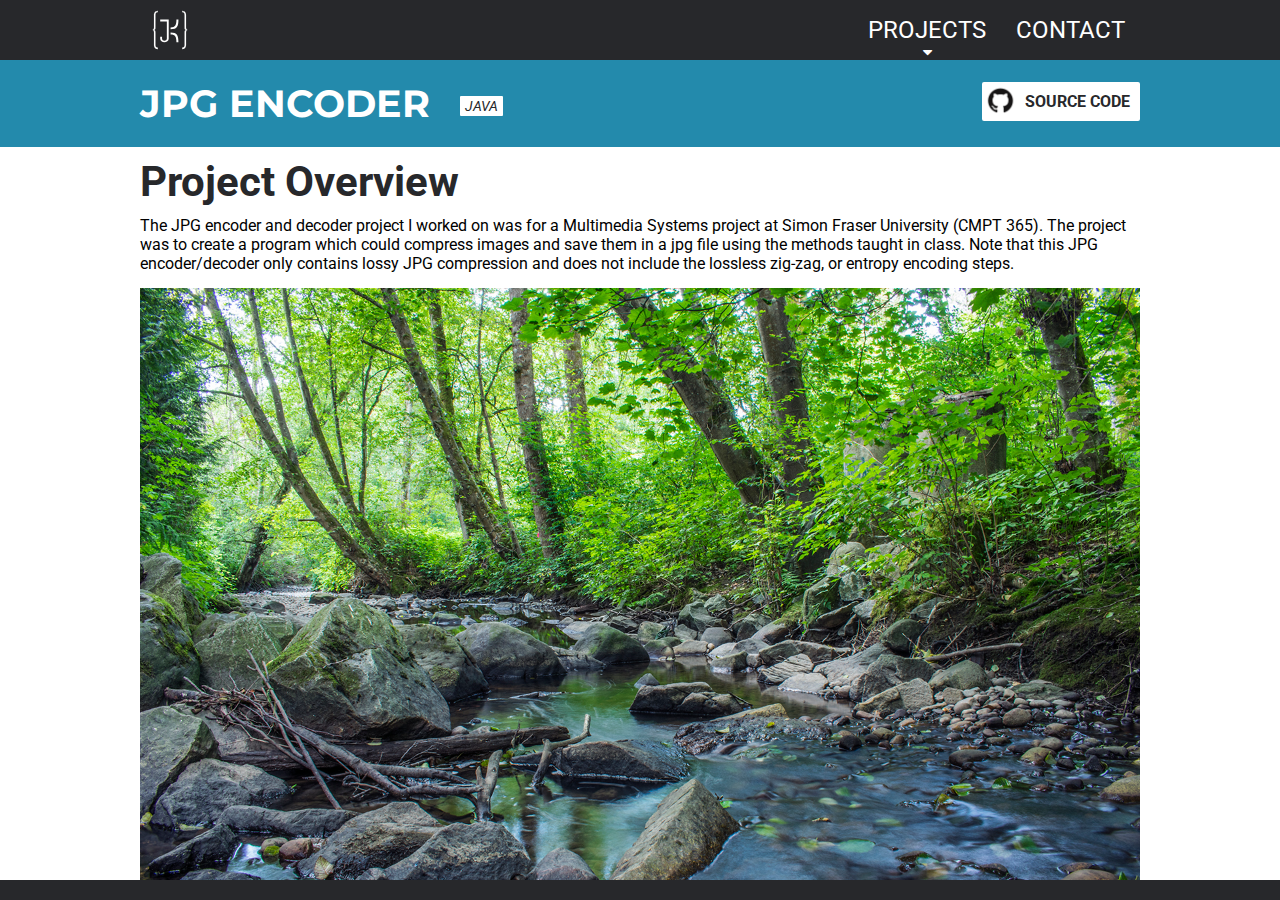
<file: projects/jpg-encoder.html>
<!DOCTYPE html><html><head><script src="https://code.jquery.com/jquery-3.4.1.min.js" integrity="sha256-CSXorXvZcTkaix6Yvo6HppcZGetbYMGWSFlBw8HfCJo=" crossorigin="anonymous"></script><link rel="stylesheet" href="https://fonts.googleapis.com/css?family=Montserrat|Roboto&amp;display=swap"><link href="https://stackpath.bootstrapcdn.com/font-awesome/4.7.0/css/font-awesome.min.css" rel="stylesheet" integrity="sha384-wvfXpqpZZVQGK6TAh5PVlGOfQNHSoD2xbE+QkPxCAFlNEevoEH3Sl0sibVcOQVnN" crossorigin="anonymous"><meta name="viewport" content="width=device-width, initial-scale=1"><link rel="shortcut icon" type="image/x-icon" href="../images/personal_logo_favicon.ico"><link rel="stylesheet" href="../css/base.css"><script src="../js/portfolio.js"></script><title>JPG ENCODER</title></head><body><nav><div class="float-content"><a class="icon-button" href="https://jkeay.github.io/Portfolio/index.html"><svg class="icon-logo" version="1.1" id="Layer_1" xmlns="http://www.w3.org/2000/svg" xmlns:xlink="http://www.w3.org/1999/xlink" x="0px" y="0px" viewBox="0 0 720 720" style="enable-background:new 0 0 720 720;" xml:space="preserve"><g><path d="M672.7,358.7c-8.9-0.1-20.2-0.1-25.6-0.1c-15,0-24-14.2-24-38.1V83.3c0-39.9-35.9-42-43.1-42c0,0,0,0,0,0V16.2 c28.2,0.3,48.2,11.8,59.5,34c8.6,16.9,8.7,34.1,8.7,34.3v236C648.3,345.1,662,354.9,672.7,358.7z"></path><path d="M581.2,17.4c14.6,0.3,27,3.8,37.1,10.4c8.4,5.5,15.2,13.2,20.2,22.9c8.5,16.7,8.6,33.6,8.7,33.8v236 c0,21.4,10,31.9,19.8,37c-7.5-0.1-15.5-0.1-19.8-0.1c-14.3,0-22.8-13.8-22.8-36.9V83.3c0-21.6-10.6-32.1-19.6-37 c-9.1-5.1-18.8-6-23.6-6.1V17.4 M578.8,15v27.6c0,0,0.4,0,1.2,0c7,0,41.9,1.9,41.9,40.8c0,43.1,0,194.1,0,237.2 c0,26.1,10.5,39.3,25.2,39.3c9.6,0,36.9,0.2,38.3,0.2c-1.5,0-35.9-0.9-35.9-39.5c0-43.1,0-236,0-236S649.5,15,578.8,15L578.8,15z M685.4,360C685.4,360,685.4,360,685.4,360C685.4,360,685.4,360,685.4,360L685.4,360z"></path></g><g><path d="M580,678.3C580,678.3,580,678.3,580,678.3c7.2,0,43.1-2,43.1-42V399.1c0-24.6,8.5-38.2,24-38.2c4.9,0,15.3,0.1,24,0.1 c-10.5,3.7-22.8,13.4-22.8,38v236c0,0.2-0.1,17.5-8.7,34.5c-11.4,22.4-31.4,33.9-59.5,34.2V678.3z"></path><path d="M647.1,362.2c4,0,11.4,0,18.7,0.1c-9.4,5-18.7,15.4-18.7,36.9v236c0,0.2-0.1,17.2-8.7,34c-4.9,9.7-11.7,17.5-20.2,23 c-10,6.6-22.5,10.1-37.1,10.4v-23.1c9.5-0.3,43.1-3.9,43.1-43.1V399.1C624.3,375.3,632.4,362.2,647.1,362.2 M647.1,359.8 c-14.6,0-25.2,11.9-25.2,39.4c0,43.1,0,194.1,0,237.2c0,38.8-34.9,40.8-41.9,40.8c-0.8,0-1.2,0-1.2,0V705 c70.7,0,70.7-69.9,70.7-69.9s0-192.9,0-236c0-35.7,26.6-39,34-39.2C676.9,359.9,655,359.8,647.1,359.8L647.1,359.8z M684.4,360 c-0.2,0-0.5,0-0.8,0c1.2,0,1.9,0,1.9,0S685,360,684.4,360L684.4,360z"></path></g><path class="path1" d="M183.5,171.9h153.3c0,0,0,265.9,0,347.4s-153.3,83.9-153.3,0c0-35.9,0-35.9,0-35.9H217v35.9 c0,45.5,86.2,43.1,86.2,0s0-313.9,0-313.9H183.5V171.9z"></path><path class="path1" d="M370.4,313.3c88.6,0,105.4-45.5,105.4-141.4h35.9c0,119.8-19.2,174.9-141.4,174.9V313.3z"></path><path class="path1" d="M370.4,440.3c88.6,0,105.4,45.5,105.4,141.4h35.9c0-119.8-21.6-174.9-141.4-174.9V440.3z"></path><g><path d="M47.7,358.7c10.7-3.8,24.4-13.6,24.4-38.2v-236c0-0.2,0.1-17.4,8.7-34.3c11.4-22.3,31.4-33.7,59.5-34v25.1c0,0,0,0,0,0 c-7.2,0-43.1,2-43.1,42v237.2c0,23.9-9,38.1-24,38.1C67.8,358.6,56.6,358.6,47.7,358.7z"></path><path d="M139.2,17.4v22.7c-9.5,0.3-43.1,3.9-43.1,43.1v237.2c0,23.1-8.5,36.9-22.8,36.9c-4.3,0-12.2,0-19.8,0.1 c9.8-5.1,19.8-15.6,19.8-37v-236c0-0.2,0.1-17,8.6-33.7c4.9-9.7,11.7-17.4,20.2-23C112.1,21.3,124.6,17.8,139.2,17.4 M141.6,15 c-70.7,0-70.7,69.5-70.7,69.5s0,192.9,0,236c0,38.7-34.4,39.5-35.9,39.5c1.3,0,28.7-0.2,38.3-0.2c14.7,0,25.2-13.2,25.2-39.3 c0-43.1,0-194.1,0-237.2c0-38.8,34.9-40.8,41.9-40.8c0.8,0,1.2,0,1.2,0V15L141.6,15z M35,360C35,360,35,360,35,360 C35,360,35,360,35,360L35,360z"></path></g><g><path d="M140.4,703.8c-28.2-0.3-48.2-11.8-59.5-34.2c-8.6-17-8.7-34.3-8.7-34.5v-236c0-24.7-12.2-34.3-22.8-38 c8.7-0.1,19-0.1,24-0.1c15.4,0,24,13.6,24,38.2v237.2c0,16.9,6.4,29,19,36c9.7,5.4,20.1,6,24.2,6c0,0,0,0,0,0V703.8z"></path><path d="M73.3,362.2c14.7,0,22.8,13.1,22.8,37v237.2c0,39.2,33.6,42.9,43.1,43.1v23.1c-14.6-0.3-27-3.9-37.1-10.4 c-8.4-5.5-15.2-13.3-20.2-23c-8.5-16.8-8.7-33.8-8.7-34v-236c0-21.5-9.4-31.9-18.7-36.9C61.9,362.2,69.3,362.2,73.3,362.2 M73.3,359.8c-7.9,0-29.8,0.2-36.4,0.2c7.4,0.2,34,3.4,34,39.2c0,43.1,0,236,0,236s0,69.9,70.7,69.9v-27.9c0,0-0.4,0-1.2,0 c-7,0-41.9-1.9-41.9-40.8c0-43.1,0-194.1,0-237.2C98.4,371.7,87.9,359.8,73.3,359.8L73.3,359.8z M36,360c-0.7,0-1.1,0-1.1,0 s0.7,0,1.9,0C36.6,360,36.3,360,36,360L36,360z"></path></g></svg></a><ul class="navList"><li><span>PROJECTS</span><i class="drop-down-caret fa fa-caret-down"></i><ul class="drop-down"><li><a href="https://jkeay.github.io/Portfolio/projects/jpg-encoder.html">JPG ENCODER</a></li><li><a href="https://jkeay.github.io/Portfolio/projects/chat-application.html">CHAT APPLICATION</a></li><li><a href="https://jkeay.github.io/Portfolio/projects/smtp-tls-client.html">SMTP TLS CLIENT </a></li><li><a href="https://jkeay.github.io/Portfolio/projects/dynamic-reliability-protocol.html">DYNAMIC RELIABILITY</a></li></ul></li><li><a href="https://jkeay.github.io/Portfolio/contact.html">CONTACT</a></li></ul><button class="mobile-toggle"><span class="burger-top"></span><span class="burger-middle"></span><span class="burger-bottom"></span></button></div></nav><div class="bodyContent"><div class="bannerInfo"><div class="float-content"><h1 class="project-heading">JPG ENCODER</h1><ul class="project-tags"><li>JAVA</li></ul><a class="source-code" href="https://github.com/jkeay/Jpg-Encoder"><img src="../images/github.png"><span>SOURCE CODE</span></a></div></div><div class="float-content padding"><h2 class="project-heading">Project Overview</h2><p class="project-description">The JPG encoder and decoder project I worked on was for a Multimedia Systems project at Simon Fraser University (CMPT 365).
The project was to create a program which could compress images and save them in a jpg file using the methods taught in class.
Note that this JPG encoder/decoder only contains lossy JPG compression and does not include the lossless zig-zag, or entropy encoding steps. </p><img class="clickable-image" src="../images/bear_creek_park.jpg"></div><div class="bannerInfo"><div class="float-content"><h2 class="project-heading banner-header">Goals</h2><p>1. Reduce the file size of an image utilizing knowledge of human psychology and perception</p><p>2. Maintain enough information such that the final image is responsibly lossy</p></div></div><div class="float-content padding project-process"><h2 class="project-heading">Process</h2><div class="project-step scroll-slider"><div class="project-subheading"><span>01</span><h3>CONVERT RGB to YUV</h3></div><p>Initially our image is using an RGB colour model, however, we require a YUV format utilizing luminance and chrominance.
In order to perform this calculation we will use the following equations:
RGB to YUV:  Y = 0.299R + 0.587G + 0.114B ; U = 0.492 (B-Y) ; V = 0.877 (R-Y)</p><img class="clickable-image" src="../images/jpg_encoder_step_1_y.jpg"></div><div class="project-step scroll-slider"><div class="project-subheading"><span>02</span><h3>4:0:2 CHROMA SUBSAMPLING</h3></div><p>For chroma subsampling the program does not display any change to the image as it is only displaying the Y channel (Lumiance).
The 4:2:0 chroma subsampling will break the image into 2x2 chunks and set all the pixels in that chunk to have the same UV values (Chrominance) as the first pixel in that chunk.
This will reduce the colour quality of the image, but aid in further compressing the image.</p></div><div class="project-step scroll-slider"><div class="project-subheading"><span>03</span><h3>DISCRETE TRANSFORMATION</h3></div><p>Next the user can perform a discrete transformation on the pixel matrix. Given that the human body does not perceive higher frequencies,
it is best to remove them through a process called Discrete Cosine Transformation, or DCT.
By using 2D DCT we can allow for far fewer operations by reducing it to 2 matrix multiplications:
T*Y*T^t (where T is the discrete cosine transform matrix, Y is the Luminance channel of the image and T^t is the transpose of T).</p><img class="clickable-image project-image-shift" src="../images/jpg_encoder_step_3_dct.jpg"></div><div class="project-step scroll-slider"><div class="project-subheading"><span>04</span><h3>QUANTIZATION</h3></div><p>Finally, to further compress the image, the program will use quantization.
This process involves losing data by rounding. The reason for doing this is that humans can't tell subtle differences in colour changes over brightness,
so reducing the quality of the Chrominance will have less of a visual effect to the image. A matrix of numbers called a "Quantization Table" is used to
divide an 8x8 chunk of the image and then later multiply by the same table; any floating-point decimal values will be lost when rounding back to integers.</p><img class="clickable-image" src="../images/jpg_encoder_step_4_quantization.jpg"></div></div><div class="bannerInfo"><div class="float-content"><h2 class="project-heading">OUTCOME</h2><p>Due to this being a lossy compression, the image loses data along each step. Specifically with the example HDR photo, which lost a lot of information due to the
type of image. To expand on this work, using different subsampling and transformations tables would allow for varying levels of compression.
Overall, the project successfully displays the ability to compress image formats.</p></div></div><div class="float-content"><img class="clickable-image" src="../images/jpg_encoder_step_7_rgb.jpg"></div></div><div class="mobile-menu"><ul class="navList"><li class="drop-down-container"><span>PROJECTS</span><i class="drop-down-caret fa fa-caret-down"></i><ul class="drop-down"><li><a href="https://jkeay.github.io/Portfolio/projects/jpg-encoder.html">JPG ENCODER</a></li><li><a href="https://jkeay.github.io/Portfolio/projects/chat-application.html">CHAT APPLICATION </a></li><li><a href="https://jkeay.github.io/Portfolio/projects/smtp-tls-client.html">SMTP TLS CLIENT </a></li><li><a href="https://jkeay.github.io/Portfolio/projects/dynamic-reliability-protocol.html">DYNAMIC RELIABILITY</a></li></ul></li><li><a href="https://jkeay.github.io/Portfolio/contact.html">CONTACT</a></li></ul></div><div class="image-modal"><div class="image-wrapper"><img><span class="close-modal">X</span></div></div><i class="back-to-top fa fa-arrow-circle-up"></i><footer></footer></body></html>
</file>
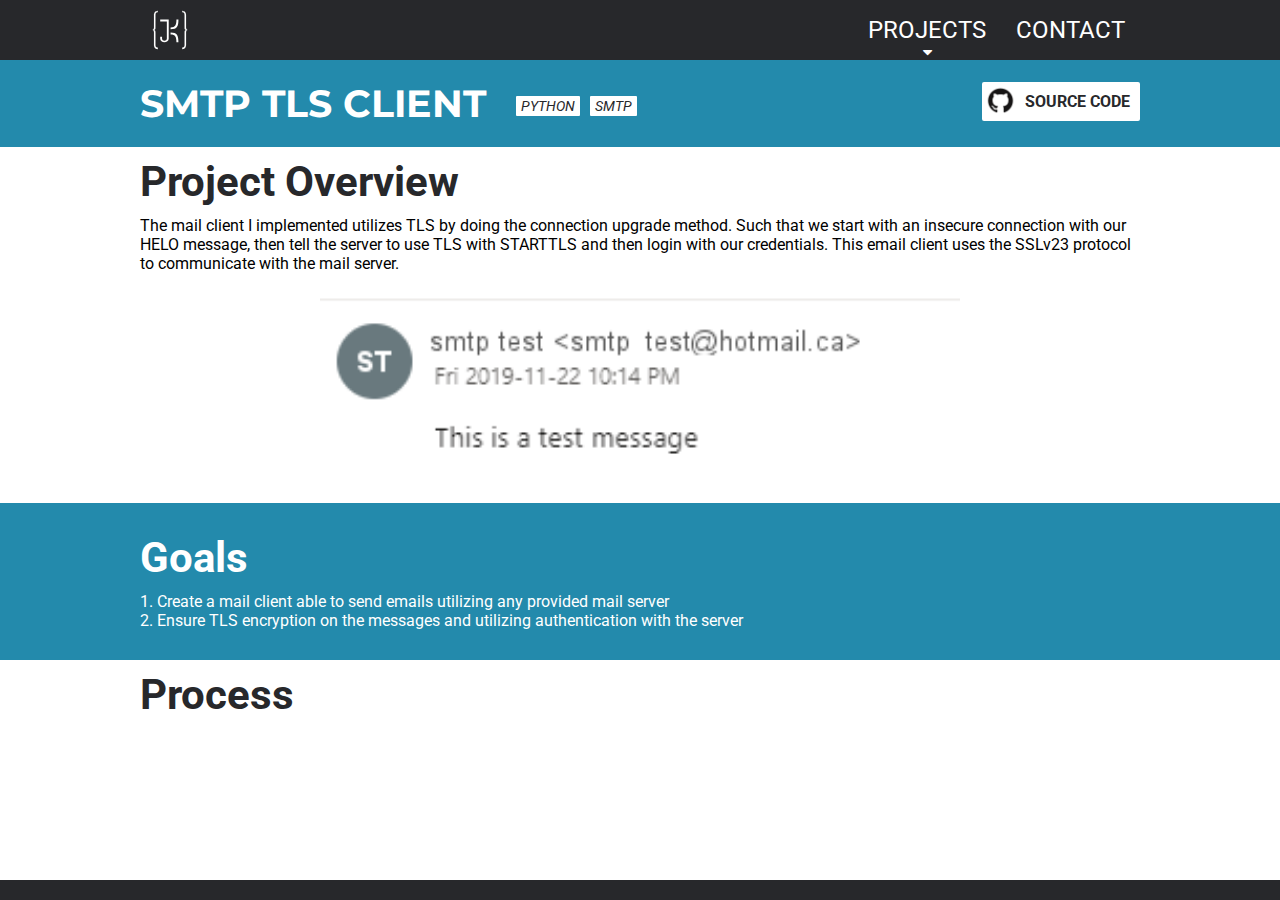
<file: projects/smtp-tls-client.html>
<!DOCTYPE html><html><head><script src="https://code.jquery.com/jquery-3.4.1.min.js" integrity="sha256-CSXorXvZcTkaix6Yvo6HppcZGetbYMGWSFlBw8HfCJo=" crossorigin="anonymous"></script><link rel="stylesheet" href="https://fonts.googleapis.com/css?family=Montserrat|Roboto&amp;display=swap"><link href="https://stackpath.bootstrapcdn.com/font-awesome/4.7.0/css/font-awesome.min.css" rel="stylesheet" integrity="sha384-wvfXpqpZZVQGK6TAh5PVlGOfQNHSoD2xbE+QkPxCAFlNEevoEH3Sl0sibVcOQVnN" crossorigin="anonymous"><meta name="viewport" content="width=device-width, initial-scale=1"><link rel="shortcut icon" type="image/x-icon" href="../images/personal_logo_favicon.ico"><link rel="stylesheet" href="../css/base.css"><script src="../js/portfolio.js"></script><title>SMTP TLS CLIENT</title></head><body><nav><div class="float-content"><a class="icon-button" href="https://jkeay.github.io/Portfolio/index.html"><svg class="icon-logo" version="1.1" id="Layer_1" xmlns="http://www.w3.org/2000/svg" xmlns:xlink="http://www.w3.org/1999/xlink" x="0px" y="0px" viewBox="0 0 720 720" style="enable-background:new 0 0 720 720;" xml:space="preserve"><g><path d="M672.7,358.7c-8.9-0.1-20.2-0.1-25.6-0.1c-15,0-24-14.2-24-38.1V83.3c0-39.9-35.9-42-43.1-42c0,0,0,0,0,0V16.2 c28.2,0.3,48.2,11.8,59.5,34c8.6,16.9,8.7,34.1,8.7,34.3v236C648.3,345.1,662,354.9,672.7,358.7z"></path><path d="M581.2,17.4c14.6,0.3,27,3.8,37.1,10.4c8.4,5.5,15.2,13.2,20.2,22.9c8.5,16.7,8.6,33.6,8.7,33.8v236 c0,21.4,10,31.9,19.8,37c-7.5-0.1-15.5-0.1-19.8-0.1c-14.3,0-22.8-13.8-22.8-36.9V83.3c0-21.6-10.6-32.1-19.6-37 c-9.1-5.1-18.8-6-23.6-6.1V17.4 M578.8,15v27.6c0,0,0.4,0,1.2,0c7,0,41.9,1.9,41.9,40.8c0,43.1,0,194.1,0,237.2 c0,26.1,10.5,39.3,25.2,39.3c9.6,0,36.9,0.2,38.3,0.2c-1.5,0-35.9-0.9-35.9-39.5c0-43.1,0-236,0-236S649.5,15,578.8,15L578.8,15z M685.4,360C685.4,360,685.4,360,685.4,360C685.4,360,685.4,360,685.4,360L685.4,360z"></path></g><g><path d="M580,678.3C580,678.3,580,678.3,580,678.3c7.2,0,43.1-2,43.1-42V399.1c0-24.6,8.5-38.2,24-38.2c4.9,0,15.3,0.1,24,0.1 c-10.5,3.7-22.8,13.4-22.8,38v236c0,0.2-0.1,17.5-8.7,34.5c-11.4,22.4-31.4,33.9-59.5,34.2V678.3z"></path><path d="M647.1,362.2c4,0,11.4,0,18.7,0.1c-9.4,5-18.7,15.4-18.7,36.9v236c0,0.2-0.1,17.2-8.7,34c-4.9,9.7-11.7,17.5-20.2,23 c-10,6.6-22.5,10.1-37.1,10.4v-23.1c9.5-0.3,43.1-3.9,43.1-43.1V399.1C624.3,375.3,632.4,362.2,647.1,362.2 M647.1,359.8 c-14.6,0-25.2,11.9-25.2,39.4c0,43.1,0,194.1,0,237.2c0,38.8-34.9,40.8-41.9,40.8c-0.8,0-1.2,0-1.2,0V705 c70.7,0,70.7-69.9,70.7-69.9s0-192.9,0-236c0-35.7,26.6-39,34-39.2C676.9,359.9,655,359.8,647.1,359.8L647.1,359.8z M684.4,360 c-0.2,0-0.5,0-0.8,0c1.2,0,1.9,0,1.9,0S685,360,684.4,360L684.4,360z"></path></g><path class="path1" d="M183.5,171.9h153.3c0,0,0,265.9,0,347.4s-153.3,83.9-153.3,0c0-35.9,0-35.9,0-35.9H217v35.9 c0,45.5,86.2,43.1,86.2,0s0-313.9,0-313.9H183.5V171.9z"></path><path class="path1" d="M370.4,313.3c88.6,0,105.4-45.5,105.4-141.4h35.9c0,119.8-19.2,174.9-141.4,174.9V313.3z"></path><path class="path1" d="M370.4,440.3c88.6,0,105.4,45.5,105.4,141.4h35.9c0-119.8-21.6-174.9-141.4-174.9V440.3z"></path><g><path d="M47.7,358.7c10.7-3.8,24.4-13.6,24.4-38.2v-236c0-0.2,0.1-17.4,8.7-34.3c11.4-22.3,31.4-33.7,59.5-34v25.1c0,0,0,0,0,0 c-7.2,0-43.1,2-43.1,42v237.2c0,23.9-9,38.1-24,38.1C67.8,358.6,56.6,358.6,47.7,358.7z"></path><path d="M139.2,17.4v22.7c-9.5,0.3-43.1,3.9-43.1,43.1v237.2c0,23.1-8.5,36.9-22.8,36.9c-4.3,0-12.2,0-19.8,0.1 c9.8-5.1,19.8-15.6,19.8-37v-236c0-0.2,0.1-17,8.6-33.7c4.9-9.7,11.7-17.4,20.2-23C112.1,21.3,124.6,17.8,139.2,17.4 M141.6,15 c-70.7,0-70.7,69.5-70.7,69.5s0,192.9,0,236c0,38.7-34.4,39.5-35.9,39.5c1.3,0,28.7-0.2,38.3-0.2c14.7,0,25.2-13.2,25.2-39.3 c0-43.1,0-194.1,0-237.2c0-38.8,34.9-40.8,41.9-40.8c0.8,0,1.2,0,1.2,0V15L141.6,15z M35,360C35,360,35,360,35,360 C35,360,35,360,35,360L35,360z"></path></g><g><path d="M140.4,703.8c-28.2-0.3-48.2-11.8-59.5-34.2c-8.6-17-8.7-34.3-8.7-34.5v-236c0-24.7-12.2-34.3-22.8-38 c8.7-0.1,19-0.1,24-0.1c15.4,0,24,13.6,24,38.2v237.2c0,16.9,6.4,29,19,36c9.7,5.4,20.1,6,24.2,6c0,0,0,0,0,0V703.8z"></path><path d="M73.3,362.2c14.7,0,22.8,13.1,22.8,37v237.2c0,39.2,33.6,42.9,43.1,43.1v23.1c-14.6-0.3-27-3.9-37.1-10.4 c-8.4-5.5-15.2-13.3-20.2-23c-8.5-16.8-8.7-33.8-8.7-34v-236c0-21.5-9.4-31.9-18.7-36.9C61.9,362.2,69.3,362.2,73.3,362.2 M73.3,359.8c-7.9,0-29.8,0.2-36.4,0.2c7.4,0.2,34,3.4,34,39.2c0,43.1,0,236,0,236s0,69.9,70.7,69.9v-27.9c0,0-0.4,0-1.2,0 c-7,0-41.9-1.9-41.9-40.8c0-43.1,0-194.1,0-237.2C98.4,371.7,87.9,359.8,73.3,359.8L73.3,359.8z M36,360c-0.7,0-1.1,0-1.1,0 s0.7,0,1.9,0C36.6,360,36.3,360,36,360L36,360z"></path></g></svg></a><ul class="navList"><li><span>PROJECTS</span><i class="drop-down-caret fa fa-caret-down"></i><ul class="drop-down"><li><a href="https://jkeay.github.io/Portfolio/projects/jpg-encoder.html">JPG ENCODER</a></li><li><a href="https://jkeay.github.io/Portfolio/projects/chat-application.html">CHAT APPLICATION</a></li><li><a href="https://jkeay.github.io/Portfolio/projects/smtp-tls-client.html">SMTP TLS CLIENT </a></li><li><a href="https://jkeay.github.io/Portfolio/projects/dynamic-reliability-protocol.html">DYNAMIC RELIABILITY</a></li></ul></li><li><a href="https://jkeay.github.io/Portfolio/contact.html">CONTACT</a></li></ul><button class="mobile-toggle"><span class="burger-top"></span><span class="burger-middle"></span><span class="burger-bottom"></span></button></div></nav><div class="bodyContent"><div class="bannerInfo"><div class="float-content"><h1 class="project-heading">SMTP TLS CLIENT</h1><ul class="project-tags"><li>PYTHON</li><li>SMTP</li></ul><a class="source-code" href="https://github.com/jkeay/SMTP-TLS-Mail-Client"><img src="../images/github.png"><span>SOURCE CODE</span></a></div></div><div class="float-content padding"><h2 class="project-heading">Project Overview</h2><p class="project-description">The mail client I implemented utilizes TLS by doing the connection upgrade method. Such that we start with an insecure connection with our HELO message,
then tell the server to use TLS with STARTTLS and then login with our credentials. This email client uses the SSLv23 protocol to communicate with the mail server.</p></div><div class="center"><img class="clickable-image project-image-half" src="../images/received_mail.png"></div><div class="bannerInfo"><div class="float-content"><h2 class="project-heading banner-header">Goals</h2><p>1. Create a mail client able to send emails utilizing any provided mail server</p><p>2. Ensure TLS encryption on the messages and utilizing authentication with the server</p></div></div><div class="float-content padding project-process"><h2 class="project-heading">Process</h2><div class="project-step scroll-slider"><div class="project-subheading"><span>01</span><h3>SOCKET CONNECTION</h3></div><p>This project utilizes python's socket library so the program can set up a socket to both send and receive messages from a mail server.
The socket will initially start with an insecure connection using TCP for its transport layer protocol.</p></div><div class="project-step scroll-slider"><div class="project-subheading"><span>02</span><h3>SAYING HELO</h3></div><p>After we have a TCP connection with the mail server, we will now start by saying "HELO" which is a message to kick off our SMTP connection.
We expect at this point to receive a 250 response from the server with their own HELO message. This is to ensure both the client and server
are able hear each other correctly.</p><img class="clickable-image" src="../images/smtp_client_sending_helo.png"></div><div class="project-step scroll-slider"><div class="project-subheading"><span>03</span><h3>SECURING THE CONNECTION</h3></div><p>As mentioned before, our connection so far has only been insecure, so now we will wrap the socket utilizing python's SSL library.
We first will send a new message to the server indicating we wish to upgrade our connection to a secure connection using the STARTTLS command.
After receiving another 250 from the server we can wrap our socket and can also provide an SSL version as well as other information such as a certificate and key;
however, for the purposes of this project we will only provide the protocol SSLv23
Lastly, in order to comply to the TLS protocol the server must forget everything about the initial insecure connection, and we must send our "HELO" again.</p><img class="clickable-image project-image-shift" src="../images/smtp_client_sending_starttls.png"></div><div class="project-step scroll-slider"><div class="project-subheading"><span>04</span><h3>AUTH LOGIN</h3></div><p>Now the connection is secure, we can safely send some more sensitive data. But, before we do that, we want to make sure we encode our username and password using
a base64 format. I've seen some people use the base64 library for python, but you can just as well encode using base64 as well. We will send a command to indicate we
are ready to login with "AUTH LOGIN". The server should then reply with a 334, and base64 encoded message "VXNlcm5hbWU6". This message is just the encoding of "Username:",
which means we are ready to send our username to the server. The next 2 messages are just us sending our username and password in 2 separate messages encoded in base64.</p><img class="clickable-image" src="../images/smtp_client_sending_auth_login.png"></div><div class="project-step scroll-slider"><div class="project-subheading"><span>05</span><h3>TO AND FROM</h3></div><p>We've successfully setup a secure connection and authenticated ourselves with the mail server, now all that's left is to send our message. So who are we sending it to?
We have 2 messages we need to send which are "MAIL FROM" and "RCPT TO", which will allow the server to include a from email and send to the correct email address.
Now you might be wondering "why do I need to provide a 'From' if I am logged in?", well that's called spoofing if you decide to use a different email address than your own.
This doesn't mean the server will let you though, a lot of modern mail servers will prevent this behaviour (assuming they are doing their job right).</p><img class="clickable-image" src="../images/smtp_client_sending_to_from.png"></div><div class="project-step scroll-slider"><div class="project-subheading"><span>06</span><h3>SENDING THE MESSAGE</h3></div><p>Finally! Now we can send our message. We will start by telling the server we are sending data with the command "DATA". Then all the messages we send after this point will be appended
in the body our message to the recipient. We can finish our message by sending message ending with a period wrapped in "\r\n" (ex: "\r\n.\r\n"). We should receive a 250 indicating
the mail server has the message ready to send and is using SMTP to communicate with our recipient's mail server to send them the email. It is also good to end our connection by
sending the mail server the "QUIT" command.</p><img class="clickable-image project-image-shift" src="../images/smtp_client_sending_message.png"></div></div><div class="bannerInfo"><div class="float-content"><h2 class="project-heading">OUTCOME</h2><p>This took a bit of research to find the correct method of coding this project, but the overall experience allowed myself to gain a better understanding of how secure connections work
over the internet. Some additions on the project could be to include some more email specific fields like the subject line or carbon copy field; however, the main purpose of this project
focused heavily on TLS's ability to ensure a 3rd party could not intercept or manipulate packets sent between the client and server.</p></div></div></div><div class="mobile-menu"><ul class="navList"><li class="drop-down-container"><span>PROJECTS</span><i class="drop-down-caret fa fa-caret-down"></i><ul class="drop-down"><li><a href="https://jkeay.github.io/Portfolio/projects/jpg-encoder.html">JPG ENCODER</a></li><li><a href="https://jkeay.github.io/Portfolio/projects/chat-application.html">CHAT APPLICATION </a></li><li><a href="https://jkeay.github.io/Portfolio/projects/smtp-tls-client.html">SMTP TLS CLIENT </a></li><li><a href="https://jkeay.github.io/Portfolio/projects/dynamic-reliability-protocol.html">DYNAMIC RELIABILITY</a></li></ul></li><li><a href="https://jkeay.github.io/Portfolio/contact.html">CONTACT</a></li></ul></div><div class="image-modal"><div class="image-wrapper"><img><span class="close-modal">X</span></div></div><i class="back-to-top fa fa-arrow-circle-up"></i><footer></footer></body></html>
</file>
<file: css/base.css>
nav {
  height: 60px;
  background-color: #27282B; }
  nav .icon-button {
    height: 60px;
    width: 60px;
    float: left; }
    nav .icon-button .icon-logo {
      fill: #FFFFFF;
      height: 40px;
      width: 60px;
      padding: 10px 0px; }
      nav .icon-button .icon-logo:hover {
        background-color: #238aac; }
  nav .navList {
    float: right;
    list-style: none;
    padding: 0;
    margin: 0; }
    nav .navList li {
      display: inline-block;
      position: relative; }
      nav .navList li:hover {
        background-color: #238aac; }
      nav .navList li a, nav .navList li span {
        color: white;
        text-decoration: none;
        font-size: 24px;
        height: 60px;
        line-height: 60px;
        padding: 15px; }
        nav .navList li a:hover, nav .navList li span:hover {
          background-color: #238aac; }
      nav .navList li span {
        cursor: default; }
      nav .navList li:not(:hover) > .drop-down {
        height: 0px; }
    nav .navList .drop-down-caret {
      position: absolute;
      left: 0;
      right: 0;
      bottom: 0;
      color: #FFFFFF;
      text-align: center; }
    nav .navList .drop-down {
      overflow: hidden;
      background-color: #32444E;
      list-style: none;
      padding: 0;
      margin: 0;
      position: absolute;
      z-index: 10;
      transition: height 0.3s ease-in-out;
      box-shadow: 2px 2px 5px #27282B; }
      nav .navList .drop-down li {
        display: block; }
        nav .navList .drop-down li a {
          display: block;
          font-size: 20px;
          padding: 10px 10px 0 10px;
          line-height: initial;
          height: initial;
          white-space: nowrap; }
          nav .navList .drop-down li a:hover {
            background-color: #26333a; }
          nav .navList .drop-down li a:last-child {
            padding-bottom: 10px; }
    @media only screen and (max-width: 900px) {
      nav .navList {
        display: none; } }
  nav .mobile-toggle {
    display: none;
    cursor: pointer;
    height: 60px;
    width: 60px;
    background: none;
    border: none;
    outline: none;
    float: right; }
    @media only screen and (max-width: 900px) {
      nav .mobile-toggle {
        display: block; } }
    nav .mobile-toggle span {
      margin: auto;
      display: block;
      height: 4px;
      width: 35px;
      background-color: #FFFFFF; }
    nav .mobile-toggle .burger-top {
      transition: transform 0.3s ease-in-out;
      transform: translate(0px, -8px); }
    nav .mobile-toggle .burger-middle {
      transition: transform 0.3s ease-in-out; }
    nav .mobile-toggle .burger-bottom {
      transition: transform 0.3s ease-in-out;
      transform: translate(0px, 8px); }
    nav .mobile-toggle.open .burger-top {
      transform: translate(0px, 4px) rotate(45deg); }
    nav .mobile-toggle.open .burger-middle {
      transform: scaleX(0); }
    nav .mobile-toggle.open .burger-bottom {
      transform: translate(0px, -4px) rotate(-45deg); }

nav {
  height: 60px;
  background-color: #27282B; }
  nav .icon-button {
    height: 60px;
    width: 60px;
    float: left; }
    nav .icon-button .icon-logo {
      fill: #FFFFFF;
      height: 40px;
      width: 60px;
      padding: 10px 0px; }
      nav .icon-button .icon-logo:hover {
        background-color: #238aac; }
  nav .navList {
    float: right;
    list-style: none;
    padding: 0;
    margin: 0; }
    nav .navList li {
      display: inline-block;
      position: relative; }
      nav .navList li:hover {
        background-color: #238aac; }
      nav .navList li a, nav .navList li span {
        color: white;
        text-decoration: none;
        font-size: 24px;
        height: 60px;
        line-height: 60px;
        padding: 15px; }
        nav .navList li a:hover, nav .navList li span:hover {
          background-color: #238aac; }
      nav .navList li span {
        cursor: default; }
      nav .navList li:not(:hover) > .drop-down {
        height: 0px; }
    nav .navList .drop-down-caret {
      position: absolute;
      left: 0;
      right: 0;
      bottom: 0;
      color: #FFFFFF;
      text-align: center; }
    nav .navList .drop-down {
      overflow: hidden;
      background-color: #32444E;
      list-style: none;
      padding: 0;
      margin: 0;
      position: absolute;
      z-index: 10;
      transition: height 0.3s ease-in-out;
      box-shadow: 2px 2px 5px #27282B; }
      nav .navList .drop-down li {
        display: block; }
        nav .navList .drop-down li a {
          display: block;
          font-size: 20px;
          padding: 10px 10px 0 10px;
          line-height: initial;
          height: initial;
          white-space: nowrap; }
          nav .navList .drop-down li a:hover {
            background-color: #26333a; }
          nav .navList .drop-down li a:last-child {
            padding-bottom: 10px; }
    @media only screen and (max-width: 900px) {
      nav .navList {
        display: none; } }
  nav .mobile-toggle {
    display: none;
    cursor: pointer;
    height: 60px;
    width: 60px;
    background: none;
    border: none;
    outline: none;
    float: right; }
    @media only screen and (max-width: 900px) {
      nav .mobile-toggle {
        display: block; } }
    nav .mobile-toggle span {
      margin: auto;
      display: block;
      height: 4px;
      width: 35px;
      background-color: #FFFFFF; }
    nav .mobile-toggle .burger-top {
      transition: transform 0.3s ease-in-out;
      transform: translate(0px, -8px); }
    nav .mobile-toggle .burger-middle {
      transition: transform 0.3s ease-in-out; }
    nav .mobile-toggle .burger-bottom {
      transition: transform 0.3s ease-in-out;
      transform: translate(0px, 8px); }
    nav .mobile-toggle.open .burger-top {
      transform: translate(0px, 4px) rotate(45deg); }
    nav .mobile-toggle.open .burger-middle {
      transform: scaleX(0); }
    nav .mobile-toggle.open .burger-bottom {
      transform: translate(0px, -4px) rotate(-45deg); }

.mobile-menu {
  position: absolute;
  width: 100%;
  top: 60px;
  overflow: hidden;
  height: 0px;
  transition: height 0.5s ease-in-out;
  background-color: #32444E; }
  .mobile-menu.open {
    height: 100%; }
  .mobile-menu ul {
    list-style: none;
    width: 100%;
    padding: 0;
    margin: 0;
    font-family: 'Roboto', sans-serif; }
    .mobile-menu ul li {
      width: 100%;
      position: relative; }
      .mobile-menu ul li a, .mobile-menu ul li span {
        display: block;
        color: white;
        text-decoration: none;
        font-size: 32px;
        padding: 10px;
        border-bottom: 2px solid #26333a;
        width: 100%; }
      .mobile-menu ul li .drop-down-caret {
        position: absolute;
        top: 9px;
        right: 15px;
        font-size: 40px;
        color: #FFFFFF;
        transition: transform 0.15s ease-in-out;
        transform: rotate(0deg); }
      .mobile-menu ul li .drop-down {
        background-color: #26333a;
        overflow: hidden;
        transition: max-height 0.3s ease-in-out;
        max-height: 500px; }
        .mobile-menu ul li .drop-down li {
          border-bottom: 1px solid #27282B; }
      .mobile-menu ul li:not(.open) .drop-down {
        max-height: 0px; }
      .mobile-menu ul li:not(.open) .drop-down-caret {
        transform: rotate(-90deg); }

body {
  background-color: #FFFFFF;
  position: absolute;
  font-size: 16px;
  top: 0;
  bottom: 0;
  left: 0;
  right: 0;
  margin: 0;
  font-family: 'Roboto', sans-serif;
  overflow: hidden; }
  body .bodyContent {
    overflow-x: hidden;
    overflow-y: auto;
    position: absolute;
    top: 60px;
    bottom: 20px;
    left: 0;
    right: 0; }
    body .bodyContent h1.contact-header {
      color: #27282B;
      margin-top: 20px; }
    body .bodyContent .landing {
      width: 100%;
      height: 100%;
      overflow-x: hidden;
      overflow-y: auto;
      background: url("../images/science_world_composition.jpg");
      background-size: cover;
      background-position: top;
      background-attachment: scroll; }
    body .bodyContent .title-heading {
      position: absolute;
      top: 35%;
      width: 100%;
      padding: 10px;
      box-sizing: border-box; }
      @media only screen and (max-width: 1000px) {
        body .bodyContent .title-heading {
          padding: 10px 20px; } }
    body .bodyContent .project-description {
      margin: 5px 0; }
    body .bodyContent .floating-arrow {
      font-size: 36px;
      color: #FFFFFF;
      margin-bottom: 10px; }
    body .bodyContent .bannerInfo h1 {
      display: inline-block; }
    body .bodyContent .bannerInfo h2.project-heading {
      color: #FFFFFF; }
    body .bodyContent .bannerInfo p {
      margin: 0; }
      body .bodyContent .bannerInfo p:last-child {
        margin-bottom: 10px; }
    body .bodyContent .bannerInfo ul.project-tags {
      list-style: none;
      padding: 0;
      margin: 0 30px;
      display: inline-block;
      vertical-align: super; }
      @media only screen and (max-width: 800px) {
        body .bodyContent .bannerInfo ul.project-tags {
          display: none; } }
      body .bodyContent .bannerInfo ul.project-tags li {
        display: inline;
        font-style: italic;
        border-radius: 1px;
        margin-right: 10px;
        padding: 2px 5px;
        background-color: #FFFFFF;
        font-size: 14px;
        color: #27282B; }
    body .bodyContent .bannerInfo a.source-code {
      float: right;
      background-color: #FFFFFF;
      color: #27282B;
      text-decoration: none;
      padding: 2px;
      margin-top: 2px;
      border-radius: 2px;
      box-sizing: border-box; }
      @media only screen and (max-width: 640px) {
        body .bodyContent .bannerInfo a.source-code {
          padding: 0px;
          margin: 0px; } }
      body .bodyContent .bannerInfo a.source-code:hover {
        background-color: #fafafa; }
      body .bodyContent .bannerInfo a.source-code span {
        font-weight: bold;
        padding: 8px;
        display: inline-block; }
        @media only screen and (max-width: 900px) {
          body .bodyContent .bannerInfo a.source-code span {
            display: none; } }
      body .bodyContent .bannerInfo a.source-code img {
        height: 33px;
        width: auto;
        float: left; }
    body .bodyContent h1 {
      font-size: 92px;
      font-family: 'Montserrat', sans-serif;
      color: #FFFFFF;
      font-size: 92px;
      margin: 0;
      font-weight: bolder; }
      @media only screen and (max-width: 900px) {
        body .bodyContent h1 {
          font-size: 86px; } }
      @media only screen and (max-width: 720px) {
        body .bodyContent h1 {
          font-size: 76px; } }
      @media only screen and (max-width: 640px) {
        body .bodyContent h1 {
          font-size: 72px; } }
      @media only screen and (max-width: 480px) {
        body .bodyContent h1 {
          font-size: 48px; } }
      body .bodyContent h1.project-heading {
        font-size: 38px; }
        @media only screen and (max-width: 900px) {
          body .bodyContent h1.project-heading {
            font-size: 36px; } }
        @media only screen and (max-width: 720px) {
          body .bodyContent h1.project-heading {
            font-size: 32px; } }
        @media only screen and (max-width: 640px) {
          body .bodyContent h1.project-heading {
            font-size: 28px; } }
        @media only screen and (max-width: 480px) {
          body .bodyContent h1.project-heading {
            font-size: 26px; } }
    body .bodyContent h2 {
      font-size: 42px;
      margin: 0;
      color: #FFFFFF; }
      @media only screen and (max-width: 900px) {
        body .bodyContent h2 {
          font-size: 40px; } }
      @media only screen and (max-width: 720px) {
        body .bodyContent h2 {
          font-size: 38px; } }
      @media only screen and (max-width: 640px) {
        body .bodyContent h2 {
          font-size: 32px; } }
      @media only screen and (max-width: 480px) {
        body .bodyContent h2 {
          font-size: 28px; } }
      body .bodyContent h2.project-heading {
        color: #27282B;
        margin-top: 10px;
        margin-bottom: 10px; }
    body .bodyContent h2.contact-subheading {
      color: #27282B;
      font-size: 22px; }
    body .bodyContent h3.social-media-header {
      margin-top: 20px;
      color: #27282B;
      font-size: 16px;
      padding-bottom: 5px;
      margin-bottom: 10px;
      display: inline-block;
      border-bottom: 1px solid #27282B; }
    body .bodyContent .skills-heading {
      color: #27282B; }
    body .bodyContent .project-step {
      width: 50%;
      display: inline-block;
      box-sizing: border-box;
      vertical-align: top;
      padding-top: 20px;
      border-top: 1px solid black; }
      body .bodyContent .project-step:nth-child(even) {
        padding-right: 40px; }
      @media only screen and (max-width: 900px) {
        body .bodyContent .project-step {
          width: 100%;
          padding-bottom: 20px; }
          body .bodyContent .project-step:nth-child(even) {
            padding-right: 0px; } }
      body .bodyContent .project-step .project-subheading span {
        font-size: 32px;
        padding: 5px 5px 5px 7px;
        color: #FFFFFF;
        background-color: #27282B; }
      body .bodyContent .project-step .project-subheading h3 {
        display: inline-block;
        font-size: 24px;
        font-weight: bold;
        padding: 10px; }
        @media only screen and (max-width: 900px) {
          body .bodyContent .project-step .project-subheading h3 {
            font-size: 24px; } }
        @media only screen and (max-width: 720px) {
          body .bodyContent .project-step .project-subheading h3 {
            font-size: 24px; } }
        @media only screen and (max-width: 640px) {
          body .bodyContent .project-step .project-subheading h3 {
            font-size: 20px; } }
        @media only screen and (max-width: 480px) {
          body .bodyContent .project-step .project-subheading h3 {
            font-size: 18px; } }
      body .bodyContent .project-step .project-image-shift {
        margin-top: 38px; }
        @media only screen and (max-width: 900px) {
          body .bodyContent .project-step .project-image-shift {
            margin: 0; } }
      body .bodyContent .project-step .project-code-shift {
        margin-top: 72px; }
        @media only screen and (max-width: 900px) {
          body .bodyContent .project-step .project-code-shift {
            margin: 0; } }
    body .bodyContent h3 {
      font-size: 30px;
      font-weight: 100;
      margin: 0; }
      @media only screen and (max-width: 900px) {
        body .bodyContent h3 {
          font-size: 28px; } }
      @media only screen and (max-width: 720px) {
        body .bodyContent h3 {
          font-size: 26px; } }
      @media only screen and (max-width: 640px) {
        body .bodyContent h3 {
          font-size: 24px; } }
      @media only screen and (max-width: 480px) {
        body .bodyContent h3 {
          font-size: 22px; } }
    body .bodyContent .bannerInfo {
      background-color: #238aac;
      padding: 20px 20px;
      transform: translate(0px, 0px);
      transition: transform 1s ease-out;
      color: #FFFFFF; }
      body .bodyContent .bannerInfo .banner-header {
        color: #FFFFFF; }
      body .bodyContent .bannerInfo.bannerWhite {
        background-color: #FFFFFF;
        color: #27282B; }
      body .bodyContent .bannerInfo ul {
        list-style: none;
        padding: 0;
        margin: 10px 0; }
  body .blocker {
    width: 100%;
    height: 100%; }

.split-text-image div {
  display: inline-block;
  position: relative;
  vertical-align: top;
  left: 0;
  width: 70%; }
  @media only screen and (max-width: 1000px) {
    .split-text-image div {
      width: 100%; } }

.split-text-image .logo-image {
  float: right;
  display: inline-block;
  position: relative;
  right: 0;
  width: 30%;
  max-width: 128px;
  fill: #FFFFFF; }
  @media only screen and (max-width: 1000px) {
    .split-text-image .logo-image {
      display: block;
      margin: auto;
      width: 100%;
      float: none; } }

.parallax-image {
  background-attachment: fixed;
  background-position: center;
  background-repeat: no-repeat;
  background-size: cover;
  min-height: 512px; }

#bear-creak-park {
  background-image: url("../images/bear_creek_park.jpg"); }

.center {
  width: 100%;
  text-align: center; }

img {
  width: 100%; }
  img.clickable-image {
    cursor: pointer;
    margin: 10px 0; }
  img.icon {
    width: 20%; }
  img.scaled-image {
    max-width: 540px; }

.project-step img.clickable-image {
  margin: 0; }

.float-content {
  width: 1000px;
  margin: 0 auto;
  box-sizing: border-box; }
  @media only screen and (max-width: 1000px) {
    .float-content {
      width: 100%; }
      .float-content h2 {
        font-size: 20px; } }

.padding {
  padding: 0px; }
  @media only screen and (max-width: 1000px) {
    .padding {
      padding: 20px; } }

.contact-image {
  width: 256px;
  border-radius: 50%;
  box-shadow: 0px 0px 10px #27282B; }

.project-image-half {
  width: 50%;
  max-width: 640px; }
  @media only screen and (max-width: 900px) {
    .project-image-half {
      width: 100%; } }

.project-process {
  margin-bottom: 20px; }

.margin-top {
  margin-top: 50px; }

.social-media-list {
  font-size: 42px;
  list-style: none;
  padding: 0;
  margin: 0; }
  .social-media-list li {
    display: inline-block; }
    .social-media-list li a {
      color: #27282B;
      margin: 10px; }
      .social-media-list li a:hover {
        color: #238aac; }

footer {
  position: absolute;
  bottom: 0;
  left: 0;
  right: 0;
  height: 20px;
  background-color: #27282B; }

.back-to-top {
  position: absolute;
  bottom: 40px;
  right: 30px;
  font-size: 48px;
  color: #27282B;
  cursor: pointer;
  display: none;
  width: 48px;
  height: 48px;
  border-radius: 50%;
  background-color: #FFFFFF;
  text-align: center; }
  .back-to-top:hover {
    color: #238aac; }
  .back-to-top.visible {
    display: block; }

.title-hover {
  position: relative;
  top: 0;
  bottom: 0;
  left: 0;
  right: 0;
  height: 100%;
  transition: height 1s ease-in-out; }
  .title-hover.collapse {
    height: 85%; }

.image-modal {
  position: absolute;
  left: 0;
  right: 0;
  top: 0;
  bottom: 0;
  z-index: 10;
  text-align: center;
  background-color: rgba(0, 0, 0, 0.35);
  display: none; }
  .image-modal.visible {
    display: block; }
  .image-modal .image-wrapper {
    position: relative;
    display: block;
    max-width: 1280px;
    margin: auto;
    top: 50%;
    transform: translate(0, -50%); }
    .image-modal .image-wrapper img {
      max-width: 100%; }
    .image-modal .image-wrapper .close-modal {
      width: 40px;
      height: 40px;
      position: absolute;
      right: 10px;
      top: 10px;
      font-size: 28px;
      line-height: 40px;
      font-weight: bold;
      color: #FFFFFF;
      background-color: #27282B;
      border-radius: 50%;
      cursor: pointer; }
      .image-modal .image-wrapper .close-modal:hover {
        background-color: #878787; }

.extended-footer {
  background-color: #27282B;
  color: #FFFFFF;
  padding: 20px; }
  .extended-footer a {
    color: #FFFFFF;
    text-decoration: none;
    padding: 5px;
    box-sizing: border-box;
    display: inline-block;
    border: 1px solid #FFFFFF; }
    .extended-footer a:hover {
      background-color: white;
      color: #27282B; }
  .extended-footer span {
    float: right; }

.title-reversed {
  display: inline-block;
  font-size: 32px;
  padding: 5px 10px;
  color: #FFFFFF;
  background-color: #27282B; }

.code-box {
  padding: 5px;
  border-radius: 3px;
  box-sizing: border-box;
  border: 1px solid #b9b9b9;
  background-color: #f0f0f0;
  color: #27282B;
  white-space: pre-wrap; }
  .code-box span.string {
    color: #967de6; }

.content-left, .content-right {
  width: 50%;
  display: inline-block;
  vertical-align: top;
  padding: 20px 0; }
  .content-left img, .content-right img {
    vertical-align: middle;
    max-width: 256px; }
  @media only screen and (max-width: 1000px) {
    .content-left, .content-right {
      width: 100%; } }

.content-right {
  text-align: right; }
  @media only screen and (max-width: 1000px) {
    .content-right {
      text-align: center; } }

.scroll-slider {
  opacity: 0;
  transition: transform 2s ease-in-out, opacity 2s ease-in-out;
  transform: translate(-100px, 0px); }
  .scroll-slider.visible {
    opacity: 1;
    transform: translate(0px, 0px); }
</file>
